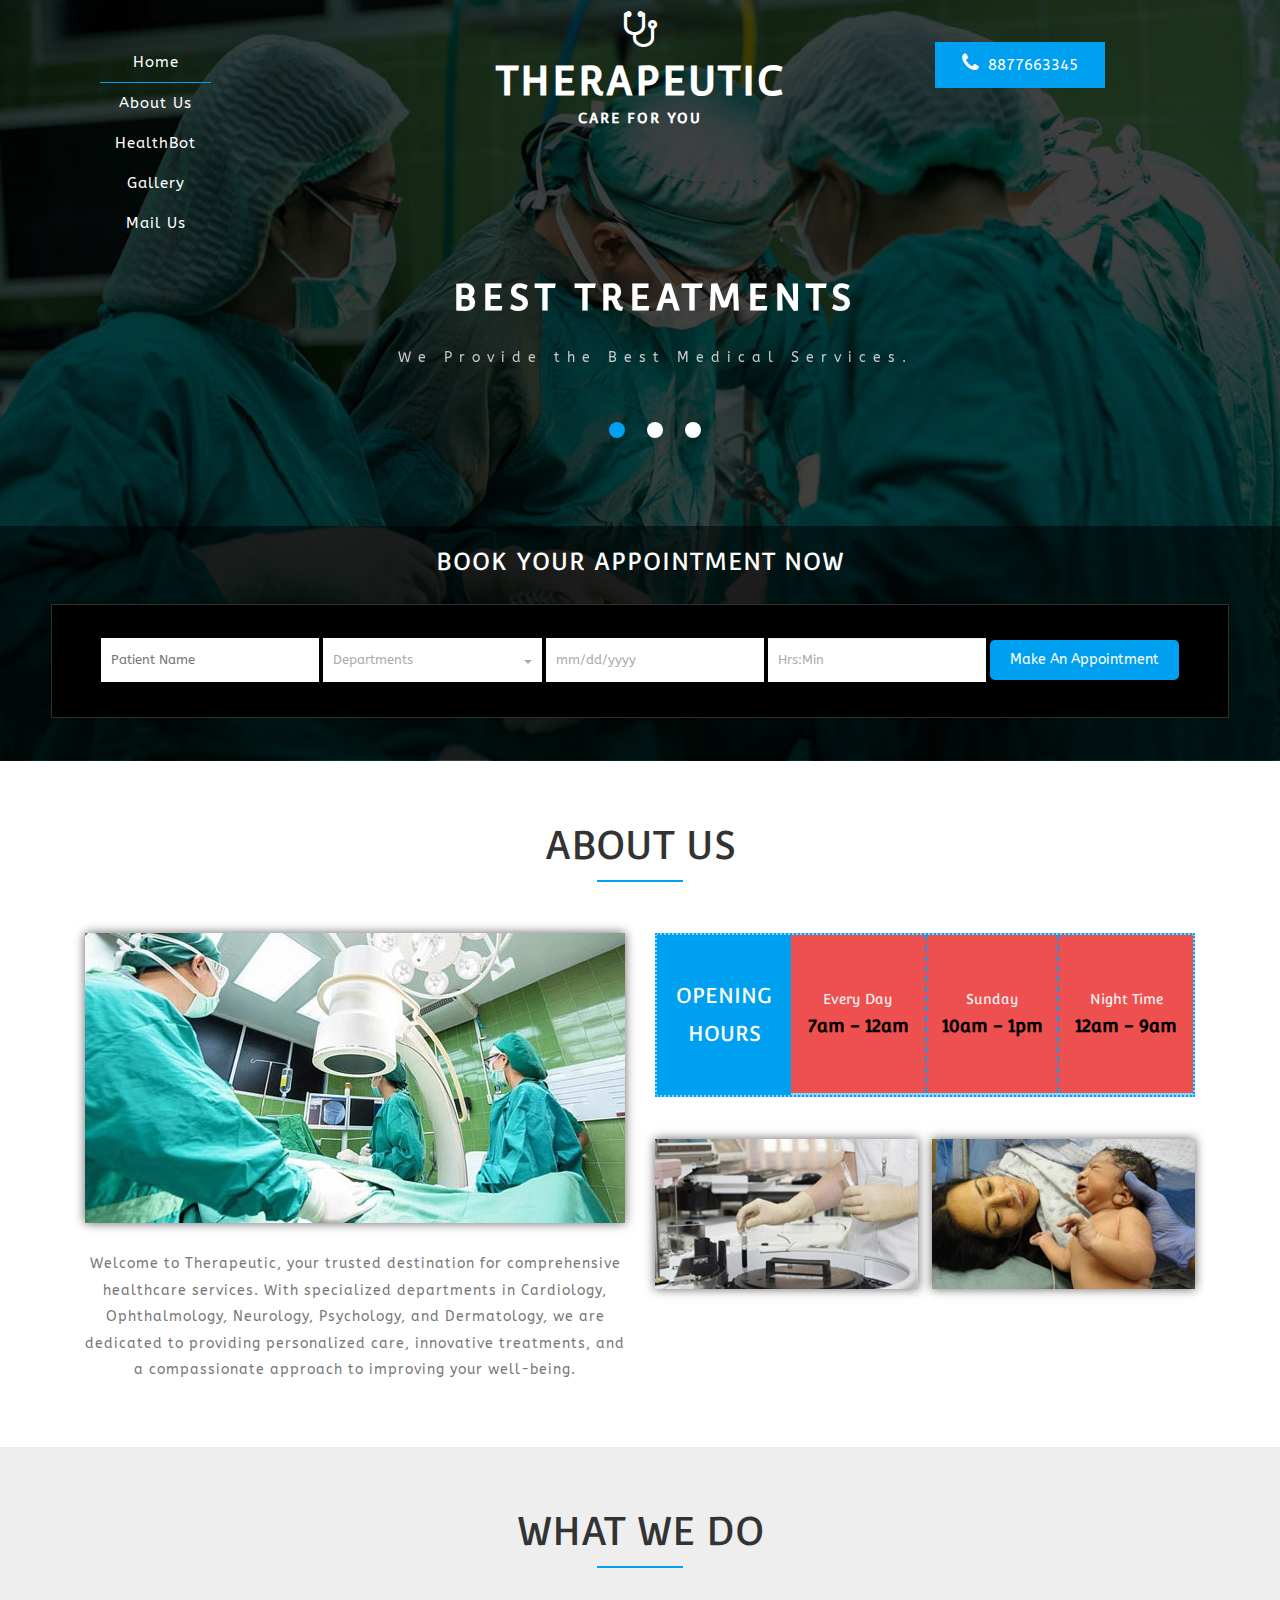
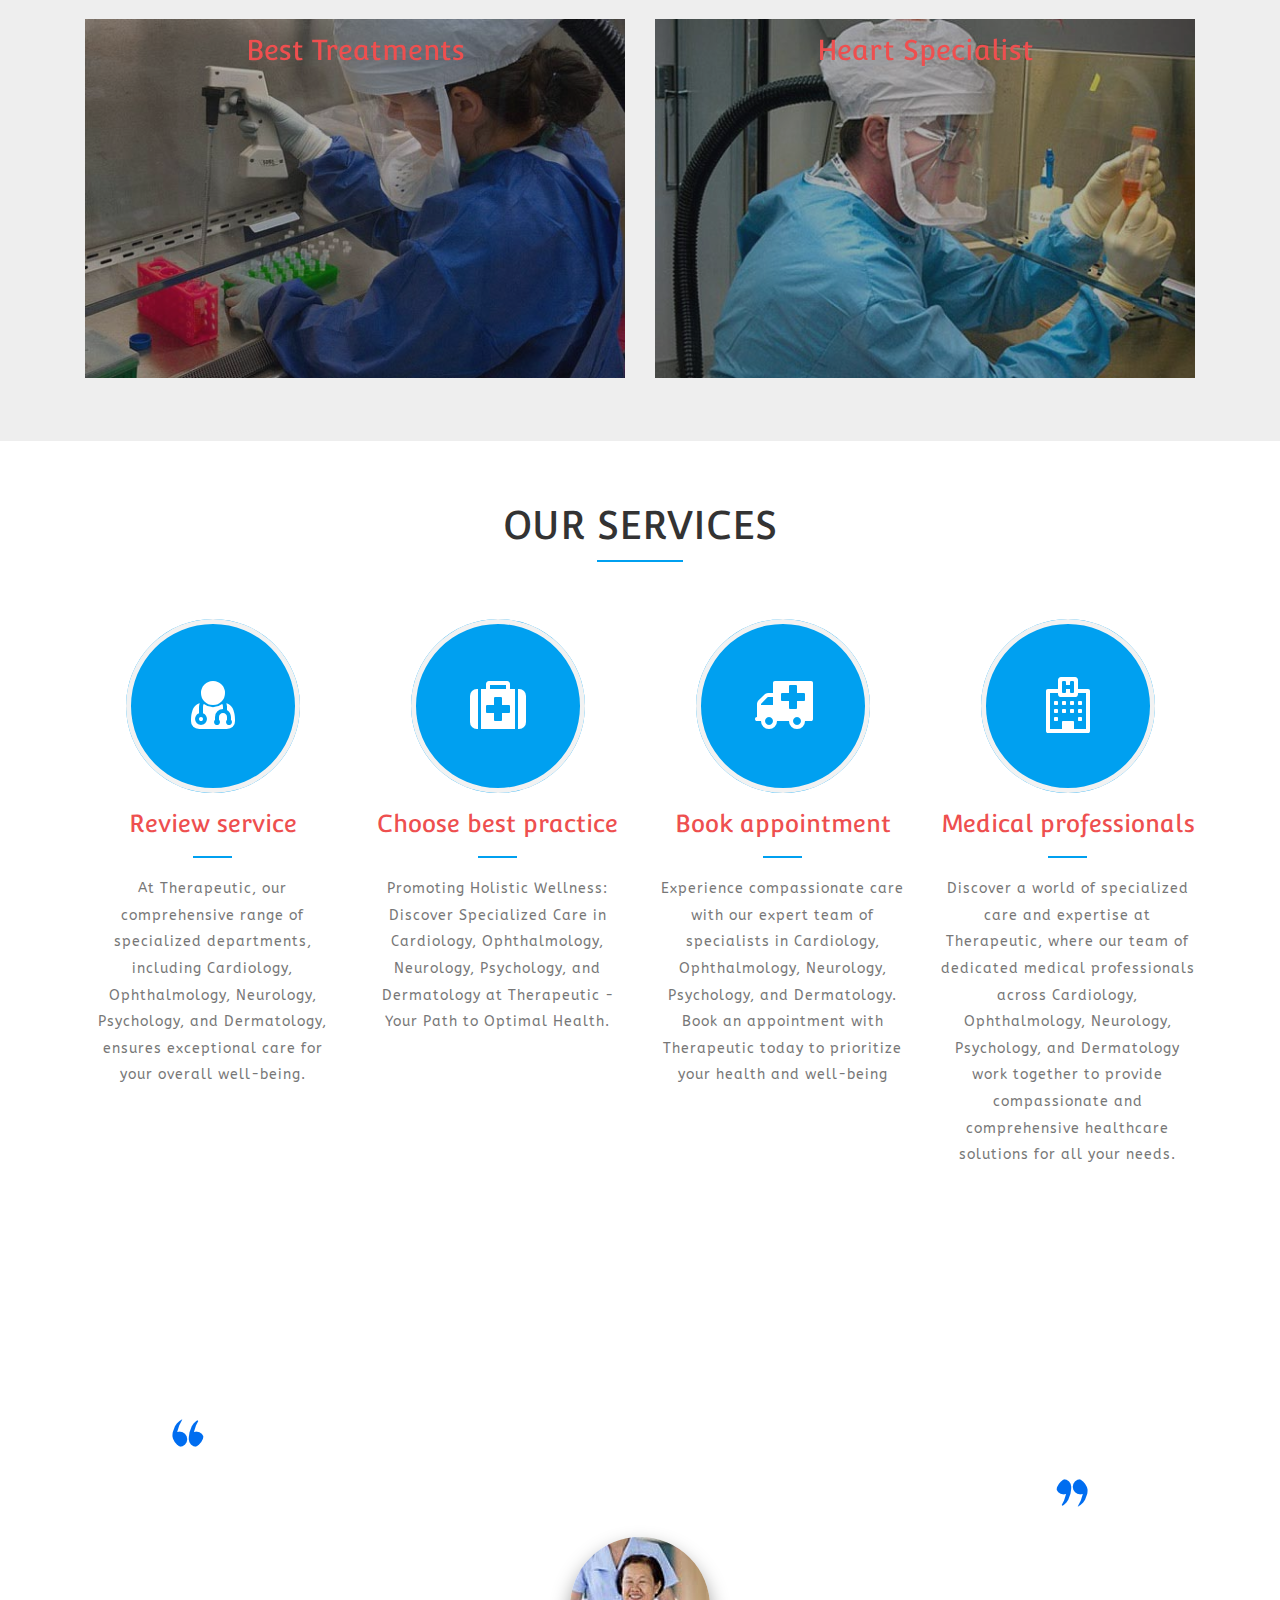
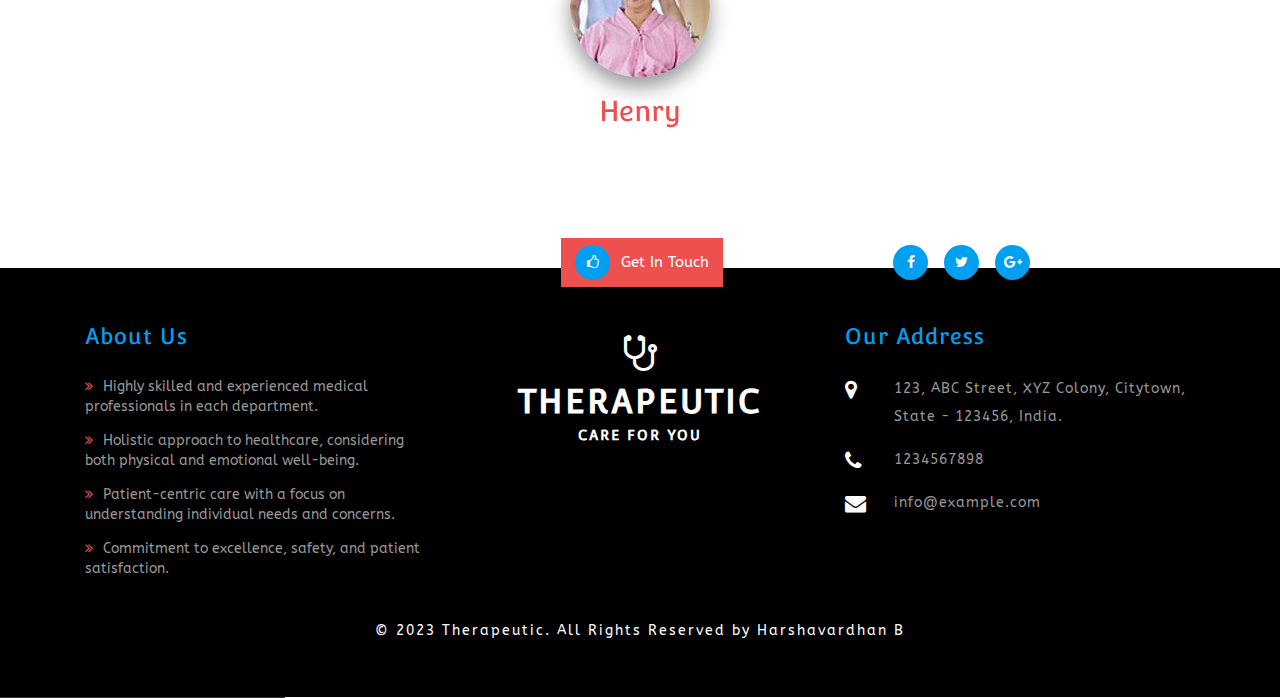
<file: index.html>
<!DOCTYPE html>
<html lang="en">
<head>
<title>Therapeutic </title>

<!-- Meta tag Keywords -->
<meta name="viewport" content="width=device-width, initial-scale=1">
<meta http-equiv="Content-Type" content="text/html; charset=utf-8" />
<meta name="keywords" content="Therapeutic web template, Bootstrap Web Templates, Flat Web Templates, Android Compatible web template, Smartphone Compatible web template, free webdesigns for Nokia, Samsung, LG, SonyEricsson, Motorola web design" />
<script type="application/x-javascript"> addEventListener("load", function() { setTimeout(hideURLbar, 0); }, false);
function hideURLbar(){ window.scrollTo(0,1); } </script>
<!--// Meta tag Keywords -->

<!-- css files -->
<link rel="stylesheet" href="css/bootstrap.css"> <!-- Bootstrap-Core-CSS -->
<link rel="stylesheet" href="css/style.css" type="text/css" media="all" /> <!-- Style-CSS --> 
<link rel="stylesheet" href="css/font-awesome.css"> <!-- Font-Awesome-Icons-CSS -->
<link rel="stylesheet" href="css/jquery-ui.css" /> <!-- Date-script-CSS -->
<link href="css/wickedpicker.css" rel="stylesheet" type='text/css' media="all" /> <!-- Time-script-CSS -->
<!-- //css files -->

<!-- online-fonts -->
<link href="//fonts.googleapis.com/css?family=Convergence" rel="stylesheet">
<link href="//fonts.googleapis.com/css?family=ABeeZee:400,400i" rel="stylesheet">
<!-- //online-fonts -->
</head>
<body> 
<div class="Main-agile">
<!-- banner -->
	<div class="banner">
		<div class="container">
			<div class="col-md-4 agile1">
				<nav class="navbar navbar-default">
					<!-- Brand and toggle get grouped for better mobile display -->
					<div class="navbar-header">
					  <button type="button" class="navbar-toggle collapsed" data-toggle="collapse" data-target="#bs-example-navbar-collapse-1">
						<span class="sr-only">Toggle navigation</span>
						<span class="icon-bar"></span>
						<span class="icon-bar"></span>
						<span class="icon-bar"></span>
					  </button>
					</div>

					<!-- Collect the nav links, forms, and other content for toggling -->
					<div class="collapse navbar-collapse nav-wil" id="bs-example-navbar-collapse-1">
						<nav class="stroke">
							<ul class="nav navbar-nav">
								<li class="active"><a href="index.html">Home</a></li>
								<li><a href="about.html">About Us</a></li>
								<li><a href="HealthBot.html">HealthBot</a></li>
								<li><a href="gallery.html">Gallery</a></li>
								<li><a href="mail.html">Mail Us</a></li>
							</ul>
						</nav>
					</div>
					<!-- /.navbar-collapse -->
				</nav>
			</div>
			<div class="col-md-4 logo">
				<div class="logo-p1l">
					<i class="fa fa-stethoscope" aria-hidden="true"></i>
				</div>
				<h1><a href="index.html">Therapeutic<span>Care For you</span></a></h1>
			</div>
			<div class="col-md-4 ph-agile">
				<p><i class="fa fa-phone" aria-hidden="true"></i><span>8877663345</span></p>
			</div>
			<div class="clearfix"> </div>
			<!-- banner-text -->
			<div class="slider">
				<div class="callbacks_container">
					<ul class="rslides callbacks callbacks1" id="slider4">
						<li>
							<div class="layouts-banner-top">
								<div class="container">
									<div class="agileits-banner-info">
										<h3>Best Treatments</h3>
										<p>We Provide the Best Medical Services.</p>
									</div>	
								</div>
							</div>
						</li>
						<li>
							<div class="layouts-banner-top">
								<div class="container">
									<div class="agileits-banner-info">
										<h3>We Provide</h3>
										<p>Medical Services that you can Trust.</p>
									</div>	
								</div>
							</div>
						</li>
						<li>
							<div class="layouts-banner-top">
								<div class="container">
									<div class="agileits-banner-info">
										<h3>Better Technology</h3>
										<p>We Care About Your Health.</p>
									</div>	
								</div>
							</div>
						</li>
					</ul>
				</div>
				<div class="clearfix"> </div>
				
				<!-- //banner-text -->
			</div>
		</div>
<div class="app-p1">
<h4>Book Your Appointment Now</h4>
<div class="app-sub-p1">
	<form action="#" method="post" id="appointmentForm">
        	<input type="text" name="Patient Name" placeholder="Patient Name" required=""/>
            	<div class="ag-p1">
                	<li class="dropdown menu__item">
                   	 	<a href="#" class="dropdown-toggle menu__link" data-toggle="dropdown" role="button" aria-haspopup="true" aria-expanded="false">Departments<span class="caret"></span></a>
                    		<ul class="dropdown-menu">
                        		<li><a href="#" data-department="Cardiology">Cardiology</a></li>
                        		<li><a href="#" data-department="Ophthalmology">Ophthalmology</a></li>
                        		<li><a href="#" data-department="Neurology">Neurology</a></li>
                        		<li><a href="#" data-department="Psychology">Psychology</a></li>
                        		<li><a href="#" data-department="Dermatology">Dermatology</a></li>
                    		</ul>
                    		<input type="hidden" name="Department" id="selectedDepartment" required=""/>
                	</li>
            	</div>



            	<input  id="datepicker" name="date" type="text" value="mm/dd/yyyy" onfocus="this.value = '';" onblur="if (this.value == '') {this.value = 'mm/dd/yyyy';}" required="">
		<input type="text" id="timepicker" name="Time" class="timepicker form-control hasWickedpicker" value="Hrs:Min" onkeypress="return false;">	
            	<button type="submit" id="bookAppointmentBtn">Make An Appointment</button>
        </form>
        <div id="confirmation" style="display: none;">
          
            <div class="green-box">
                <div class="circle">
                    <span>&#10004;</span>
                </div>
                <p>Your Appointment has been confirmed!</p>
                <p>Appointment Number: <span id="bookingNumber"></span></p>
            </div>
        </div>
    </div>
</div>
<script>
    document.addEventListener("DOMContentLoaded", function () {
    // Department selection
    const departmentLinks = document.querySelectorAll(".dropdown-menu a[data-department]");
    const selectedDepartmentInput = document.getElementById("selectedDepartment");

    departmentLinks.forEach((link) => {
        link.addEventListener("click", function (e) {
            e.preventDefault();
            const selectedDepartment = this.getAttribute("data-department");
            selectedDepartmentInput.value = selectedDepartment;
            document.querySelector(".dropdown-toggle.menu__link").textContent = "Department: " + selectedDepartment;
        });
    });

    // Form submission and confirmation
    const appointmentForm = document.getElementById("appointmentForm");
    const bookAppointmentBtn = document.getElementById("bookAppointmentBtn");
    const confirmationDiv = document.getElementById("confirmation");
    const bookingNumberSpan = document.getElementById("bookingNumber");
    const formHeader = document.querySelector(".app-p1 h4");

    appointmentForm.addEventListener("submit", function (e) {
        e.preventDefault();
        // Simulate a booking process here, generate a booking number
        const bookingNumber = Math.floor(Math.random() * 1000000);
        bookingNumberSpan.textContent = bookingNumber;

        // Update the heading text and hide the form
        formHeader.textContent = "Appointment Confirmation";
        appointmentForm.style.display = "none";
        confirmationDiv.style.display = "block";
    });
});

</script>
		

	</div>
</div>
<!-- //banner -->

<!-- main -->
<!-- About --> 
	<div id="about" class="welcome"> 
		<div class="container">
			<div class="agile-title">
				<h3> About Us <span></span></h3> 
			</div>
			<div class="p1ls-row">
				<div class="col-md-6 welcome-left">
					<div class="welcome-img">
						<img src="images/img1.jpg" class="img-responsive zoom-img" alt=""/>
					</div>
					<p>Welcome to Therapeutic, your trusted destination for comprehensive healthcare services. With specialized departments in Cardiology, Ophthalmology, Neurology, Psychology, and Dermatology, we are dedicated to providing personalized care, innovative treatments, and a compassionate approach to improving your well-being.</p>
					
				</div>
				<div class="col-md-6 welcome-right"> 
					<div class="open-hours-row">
						<div class="col-md-3 open-hours-left">
							<h4>OPENING HOURS </h4>
						</div>
						<div class="col-md-3 open-hours-left">
							<h6>Every Day</h6>
							<h5>7am - 12am</h5> 
						</div>
						<div class="col-md-3 open-hours-left">
							<h6>Sunday</h6>
							<h5>10am - 1pm</h5> 
						</div>
						<div class="col-md-3 open-hours-left">
							<h6>Night Time</h6>
							<h5>12am - 9am</h5> 
						</div>
						<div class="clearfix"> </div>
					</div>
					<div class="col-md-6 welcome-left-grids">
						<div class="welcome-img">
							<img src="images/img2.jpg" class="img-responsive zoom-img" alt=""/>
						</div>
					</div>
					<div class="col-md-6 welcome-left-grids">
						<div class="welcome-img">
							<img src="images/img3.jpg" class="img-responsive zoom-img" alt=""/>
						</div>
					</div>
					<div class="clearfix"> </div>
				</div>
				<div class="clearfix"> </div>
			</div> 
		</div>
	</div>
<!-- //About --> 
		
<!-- what-we-do -->
	<div class="tips p1agile">
		<div class="container">
			<h3 class="tittle-one">What We Do <span></span></h3>
			<div class="tip-grids">
				<div class="col-md-6 tip-grid">
					<figure class="effect-julia">
						<img src="images/w1.jpg" alt="">
							<figcaption>
								<h4>Best Treatments</h4>
									<p>We Provide the Best Medical Services.</p>
									<p>Medical Services that you can Trust.</p>
									<p>We Care About Your Health.</p>
							</figcaption>			
					</figure>
				</div>
				<div class="col-md-6 tip-grid">
					<figure class="effect-julia">
						<img src="images/w2.jpg" alt="">
							<figcaption>
								<h4>Heart Specialist</h4>
									<p>We Provide the Best Medical Services.</p>
									<p>Medical Services that you can Trust.</p>
									<p>We Care About Your Health.</p>
							</figcaption>			
					</figure>
				</div>
				<div class="clearfix"></div>
			</div>
		</div>
</div>
<!-- //what-we-do -->

<!-- Services -->
			<div class="feature-p1l">
				<div class="container">
					<h3 class="tittle">Our services <span></span></h3>
					<div class="feature-grids">
						<div class="col-md-3 feature-grid">
							<div class="icons-p1">
								<i class="fa fa-user-md" aria-hidden="true"></i>
							</div>
								<h4>Review service</h4>
								<span></span>
								<p>At Therapeutic, our comprehensive range of specialized departments, including Cardiology, Ophthalmology, Neurology, Psychology, and Dermatology, ensures exceptional care for your overall well-being.</p>
						</div>
						<div class="col-md-3 feature-grid">
							<div class="icons-p1">
								<i class="fa fa-medkit" aria-hidden="true"></i>
							</div>
								<h4>Choose best practice</h4>
								<span></span>
								<p>Promoting Holistic Wellness: Discover Specialized Care in Cardiology, Ophthalmology, Neurology, Psychology, and Dermatology at Therapeutic - Your Path to Optimal Health.</p>
						</div>
						<div class="col-md-3 feature-grid">
							<div class="icons-p1">
								<i class="fa fa-ambulance" aria-hidden="true"></i>
							</div>
								<h4>Book appointment</h4>
								<span></span>
								<p>Experience compassionate care with our expert team of specialists in Cardiology, Ophthalmology, Neurology, Psychology, and Dermatology. Book an appointment with Therapeutic today to prioritize your health and well-being</p>
						</div>
						<div class="col-md-3 feature-grid">
							<div class="icons-p1">
								<i class="fa fa-hospital-o" aria-hidden="true"></i>
							</div>
								<h4>Medical professionals</h4>
								<span></span>
								<p>Discover a world of specialized care and expertise at Therapeutic, where our team of dedicated medical professionals across Cardiology, Ophthalmology, Neurology, Psychology, and Dermatology work together to provide compassionate and comprehensive healthcare solutions for all your needs.</p>
						</div>
						<div class="clearfix"></div>
					</div>
				</div>
			</div>
<!-- //Services -->

<!-- Testimonials -->
	<div id="review" class="jarallax reviews agile-1">
				<div class="test-monials" id="testimonials">
					<h3 class="tittle-two">Our Patients Says <span></span></h3>
						<div class="sreen-gallery-cursual">
						       <div id="owl-demo" class="owl-carousel">
					                 <div class="item-owl">
					                		<div class="test-review wow fadeInUp animated animated" data-wow-delay=".5s" style="visibility: visible; animation-delay: 0.5s; animation-name: fadeInUp;">
											   <p><img src="images/left-quotes.png" alt="">I recently underwent treatment at Therapeutic, and I am delighted with the level of care and attention I received throughout my stay. The medical staff, from Cardiology , were highly skilled and showed genuine concern for my well-being. Their dedication and support made a significant difference in my recovery journey, and I am grateful for the outstanding healthcare services provided by Therapeutic.<img src="images/right-quotes.png" alt=""></p>
						                	  <img src="images/tt2.jpg" class="img-responsive" alt=""/>
											  <h5>Henry</h5>
					                	    </div>
					                </div>
					                 <div class="item-owl">
					                	<div class="test-review wow fadeInUp animated animated" data-wow-delay=".5s" style="visibility: visible; animation-delay: 0.5s; animation-name: fadeInUp;">
										 <p> <img src="images/left-quotes.png" alt="">I can't thank Therapeutic enough for the excellent treatment I received during my recent visit. The professionalism and expertise of the medical team, especially in the Dermatology department, exceeded my expectations. They made me feel comfortable and confident in every step of my treatment process. I highly recommend Therapeutic to anyone seeking top-notch healthcare services with a compassionate touch.<img src="images/right-quotes.png" alt=""></p>
						                	<img src="images/tt1.jpg" class="img-responsive" alt=""/>
											 <h5>Smith</h5>
					                	</div>
					                </div>
					                 <div class="item-owl">
					                	<div class="test-review wow fadeInUp animated animated" data-wow-delay=".5s" style="visibility: visible; animation-delay: 0.5s; animation-name: fadeInUp;">
										     <p><img src="images/left-quotes.png" alt=""> My experience at Therapeutic was nothing short of exceptional. From the moment I walked in, I was greeted with warmth and kindness by the staff. The Ophthalmology department provided me with a thorough examination, and the doctors took the time to answer all my questions and concerns. The level of care and attention I received throughout my treatment was remarkable, and I am grateful to have chosen Therapeutic for my healthcare needs. <img src="images/right-quotes.png" alt=""></p>
						                	<img src="images/tt3.jpg" class="img-responsive" alt=""/>
											 <h5>Steave</h5>
					                	</div>
					                </div>
				              </div>
						<!--//screen-gallery-->
					</div>
				</div>
				<div class="clearfix"> </div>
		</div>
<!-- //Testimonials -->
<!-- //main -->

<!-- Footer -->
<div class="footer p1ls">
	<div class="container">
		<div class="footer-main">
			<div class="footer-top">
				<div class="col-md-4 services-grids">
					<h3>About Us</h3>
					<ul>
						<li><i class="fa fa-angle-double-right" aria-hidden="true"></i><a href="single.html">Highly skilled and experienced medical professionals in each department.</a></li>
						<li><i class="fa fa-angle-double-right" aria-hidden="true"></i><a href="single.html">Holistic approach to healthcare, considering both physical and emotional well-being.</a></li>
						<li><i class="fa fa-angle-double-right" aria-hidden="true"></i><a href="single.html">Patient-centric care with a focus on understanding individual needs and concerns.</a></li>
						<li><i class="fa fa-angle-double-right" aria-hidden="true"></i><a href="single.html">Commitment to excellence, safety, and patient satisfaction.</a></li>
					</ul>
				</div>
				<div class="col-md-4 ftr-grid">
					<div class="logo-fo">
						<div class="logo-p1l">
							<i class="fa fa-stethoscope" aria-hidden="true"></i>
						</div>
						<h2><a href="index.html">Therapeutic<span>Care For you</span></a></h2>
					</div>
				</div>
				<div class="col-md-4 ftr-grid fg2">
					<h3>Our Address</h3>
					<div class="ftr-address">
						<div class="local">
							<i class="fa fa-map-marker" aria-hidden="true"></i>
						</div>
						<div class="ftr-text">
							<p>123, ABC Street,
								XYZ Colony,
								Citytown, State - 123456,
								India.</p>
						</div>
						<div class="clearfix"> </div>
					</div>
					<div class="ftr-address">
						<div class="local">
							<i class="fa fa-phone" aria-hidden="true"></i>
						</div>
						<div class="ftr-text">
							<p>1234567898</p>
						</div>
						<div class="clearfix"> </div>
					</div>
					<div class="ftr-address">
						<div class="local">
							<i class="fa fa-envelope" aria-hidden="true"></i>
						</div>
						<div class="ftr-text">
							<p><a href="mailto:info@example.com">info@example.com</a></p>
						</div>
						<div class="clearfix"> </div>
					</div>
				</div>
				<div class="clearfix"> </div>
			</div>
				<div class="right-p1l">
					<ul class="top-links">
						<li class="get-p1"><a href="mail.html"><i class="fa fa-thumbs-o-up" aria-hidden="true"></i>Get In Touch</a></li>
						<li><a href="#"><i class="fa fa-facebook"></i></a></li>
						<li><a href="#"><i class="fa fa-twitter"></i></a></li>
						<li><a href="#"><i class="fa fa-google-plus"></i></a></li>
					</ul>
				</div>
			<div class="copyrights">
				<p>&copy; 2023 Therapeutic. All Rights Reserved by Harshavardhan B </a></p>
			</div>
		</div>
	</div>
</div>
<!-- //Footer -->

<!-- js-scripts -->			
	
		<!-- js -->
			<script type="text/javascript" src="js/jquery-2.1.4.min.js"></script>
			<script type="text/javascript" src="js/bootstrap.js"></script> <!-- Necessary-JavaScript-File-For-Bootstrap --> 
		<!-- //js -->
	
		<!-- Baneer-js -->
		
			<script src="js/responsiveslides.min.js"></script>
			<script>
						// You can also use "$(window).load(function() {"
						$(function () {
						  // Slideshow 4
						  $("#slider4").responsiveSlides({
							auto: true,
							pager:true,
							nav:false,
							speed: 500,
							namespace: "callbacks",
							before: function () {
							  $('.events').append("<li>before event fired.</li>");
							},
							after: function () {
							  $('.events').append("<li>after event fired.</li>");
							}
						  });
					
						});
			</script>
			<script>
								// You can also use "$(window).load(function() {"
								$(function () {
								  // Slideshow 4
								  $("#slider3").responsiveSlides({
									auto: true,
									pager:false,
									nav:true,
									speed: 500,
									namespace: "callbacks",
									before: function () {
									  $('.events').append("<li>before event fired.</li>");
									},
									after: function () {
									  $('.events').append("<li>after event fired.</li>");
									}
								  });
							
								});
							 </script>


		<!-- //Baneer-js -->
		
			<!-- Calendar -->
				<script src="js/jquery-ui.js"></script>
				  <script>
						  $(function() {
							$( "#datepicker,#datepicker1,#datepicker2,#datepicker3" ).datepicker();
						  });
				  </script>
			<!-- //Calendar -->
			
		<!-- Time -->
		<script type="text/javascript" src="js/wickedpicker.js"></script>
			<script type="text/javascript">
				$('.timepicker').wickedpicker({twentyFour: false});
			</script>
		<!-- //Time -->
		
		<!-- jarallax-js -->
			<script src="js/jarallax.js"></script>
			<script src="js/SmoothScroll.min.js"></script>
			<script type="text/javascript">
				/* init Jarallax */
				$('.jarallax').jarallax({
					speed: 0.5,
					imgWidth: 1366,
					imgHeight: 768
				})
			</script>
		<!-- //jarallax-js -->
		
		<!-- for-Testimonials -->
			<!-- required-js-files-->
							<link href="css/owl.carousel.css" rel="stylesheet">
							    <script src="js/owl.carousel.js"></script>
							        <script>
							    $(document).ready(function() {
							      $("#owl-demo").owlCarousel({
							        items : 1,
							        lazyLoad : true,
							        autoPlay : true,
							        navigation : false,
							        navigationText :  false,
							        pagination : true,
							      });
							    });
							    </script>
			<!--//required-js-files-->
		<!-- //for-Testimonials -->

<!-- //js-scripts -->
</body>
</html>
</file>
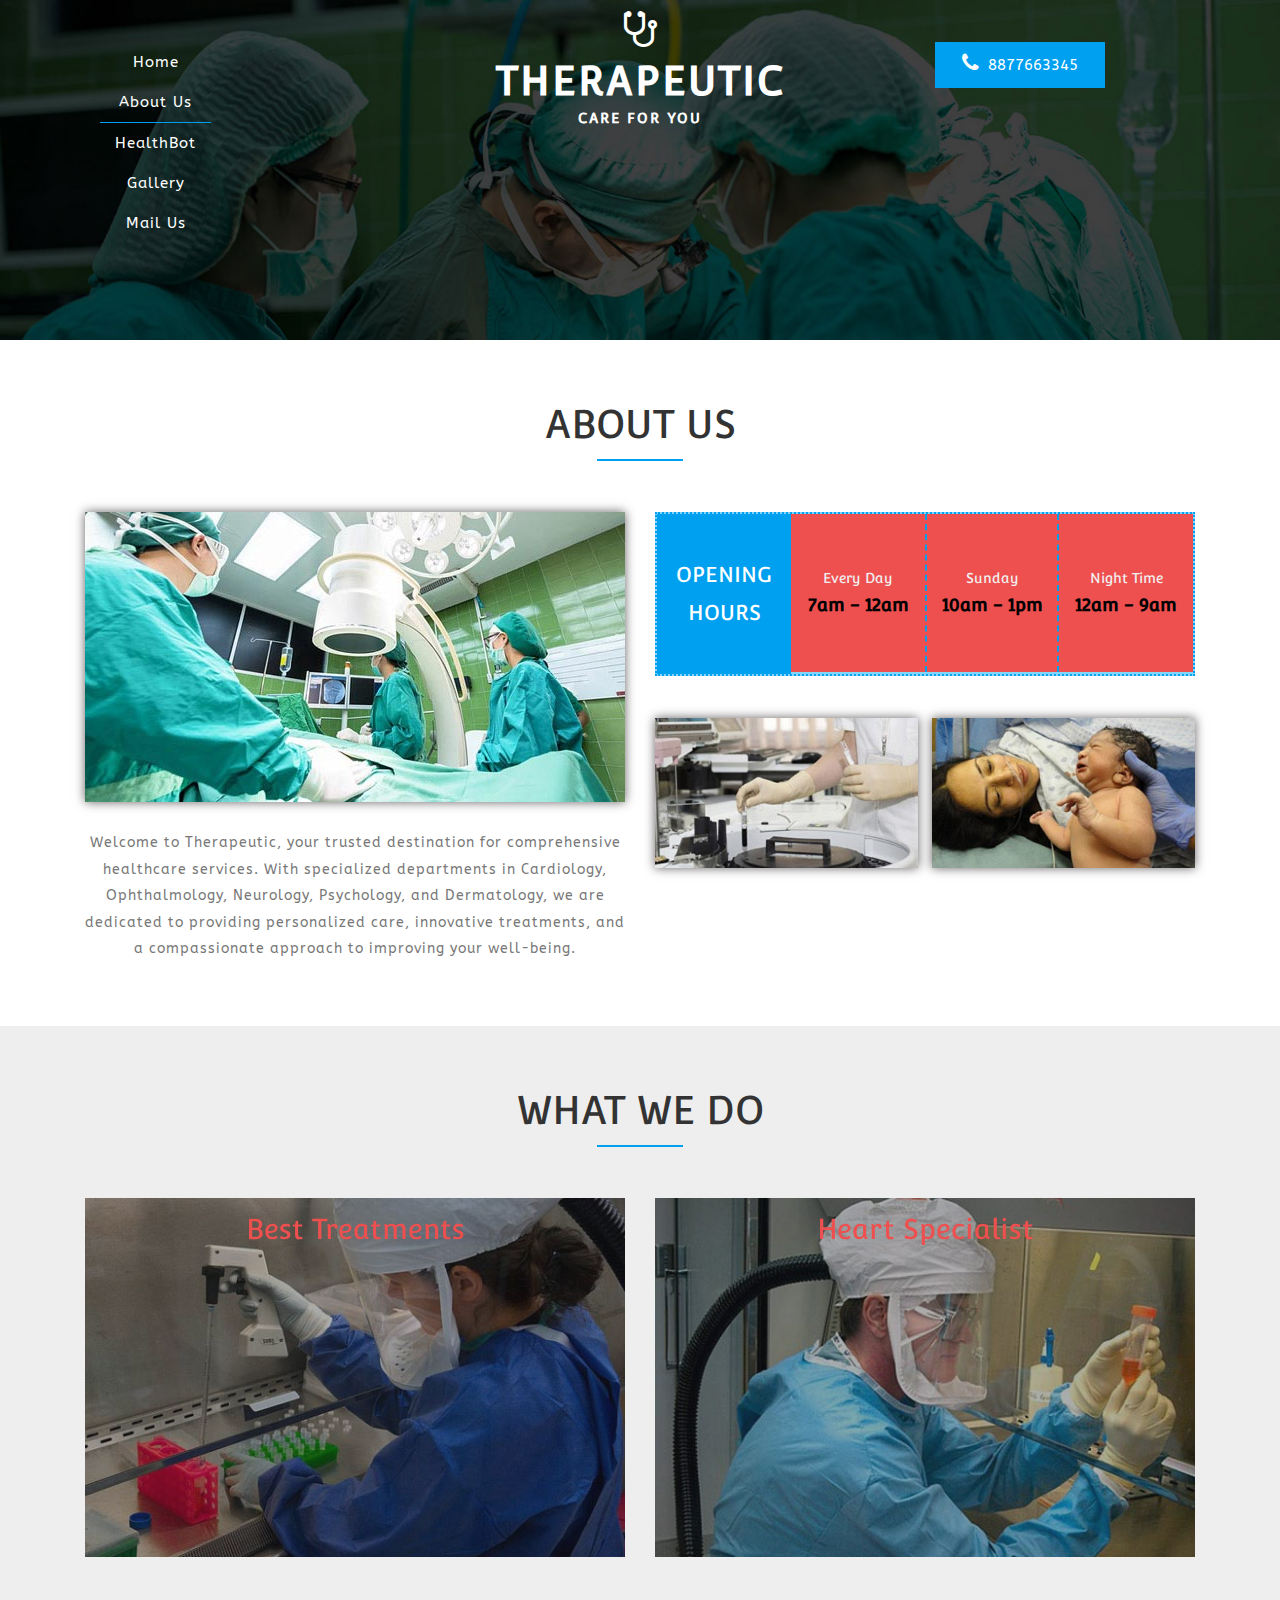
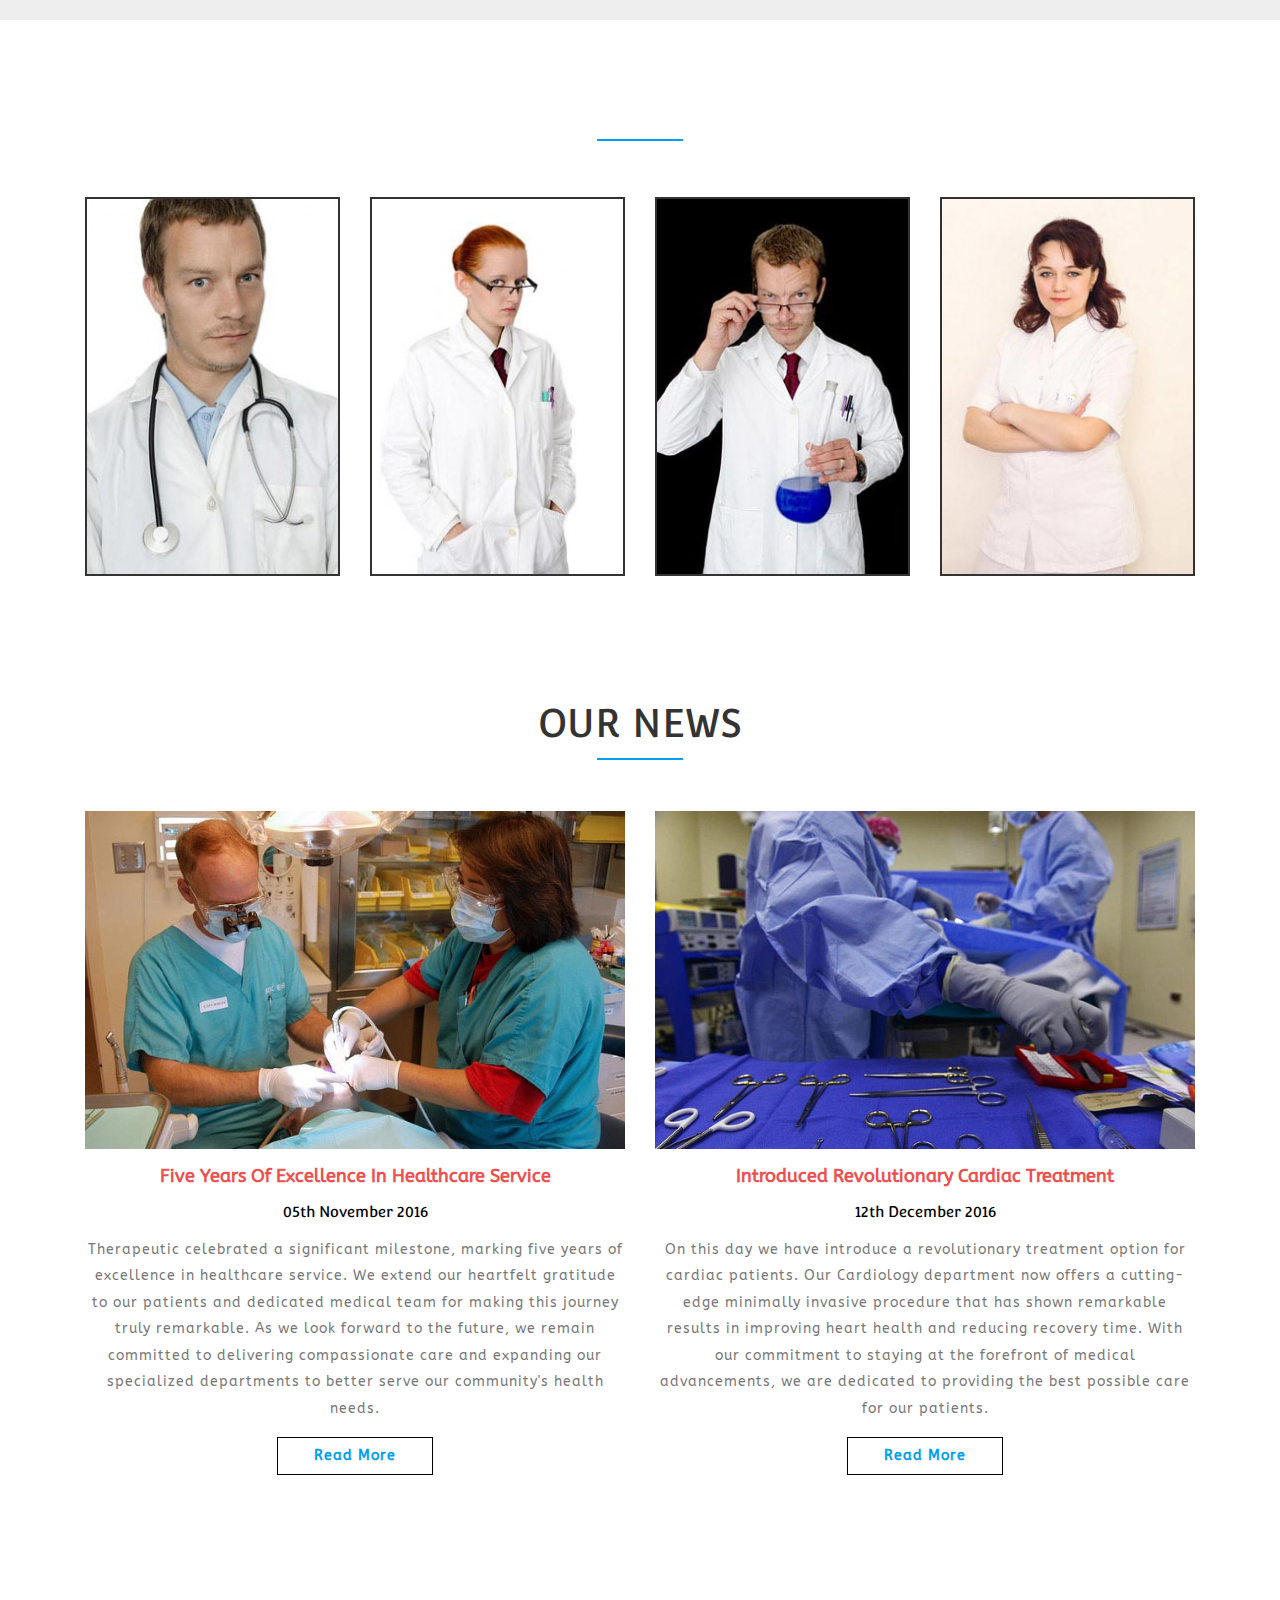
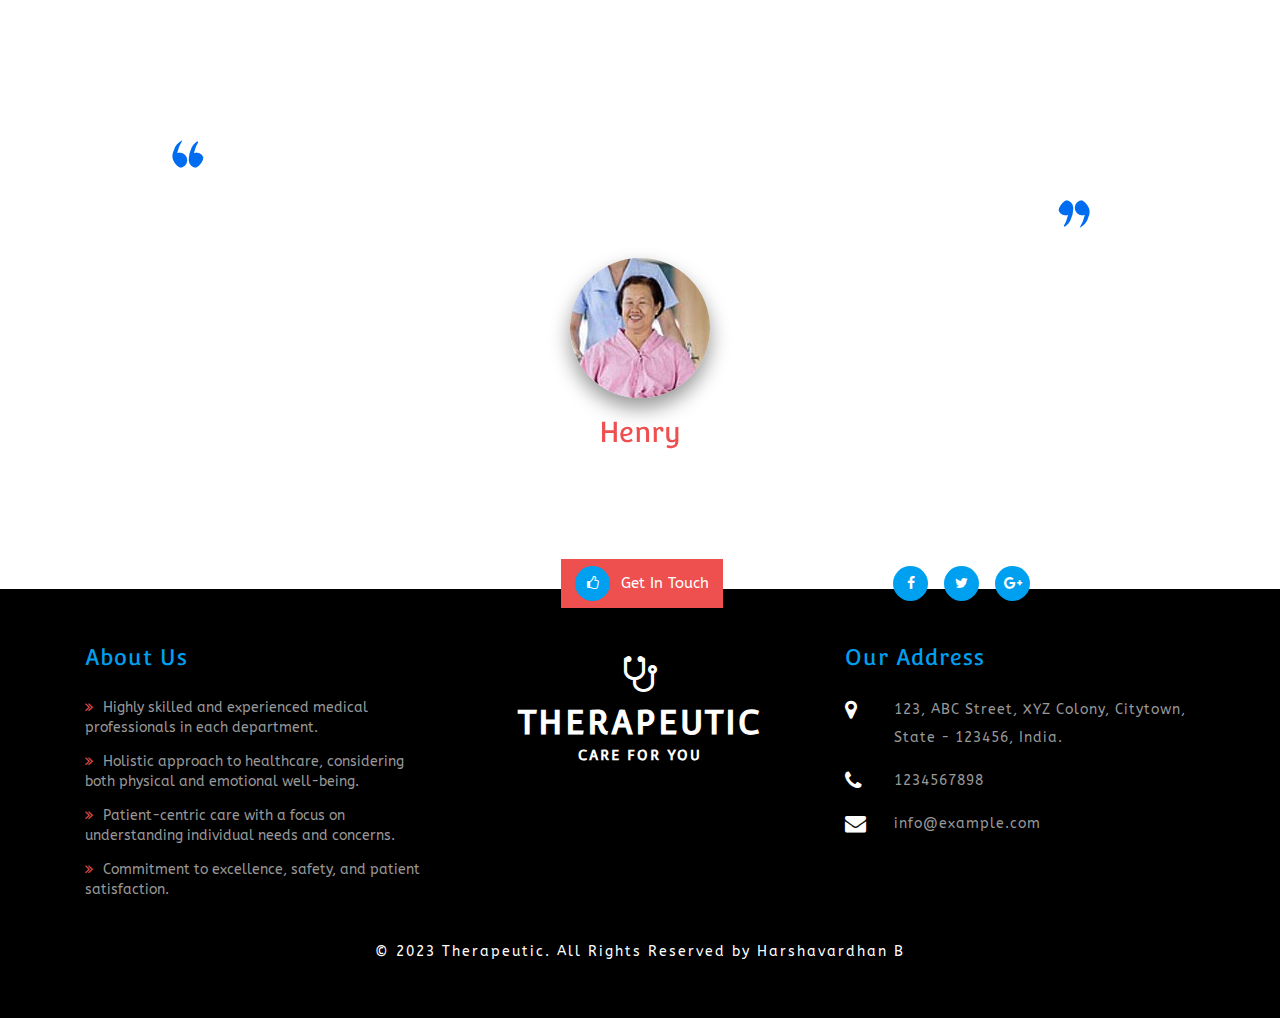
<file: about.html>
<!DOCTYPE html>
<html lang="en">
<head>
<title>Therapeutic </title>

<!-- Meta tag Keywords -->
<meta name="viewport" content="width=device-width, initial-scale=1">
<meta http-equiv="Content-Type" content="text/html; charset=utf-8" />
<meta name="keywords" content="Therapeutic web template, Bootstrap Web Templates, Flat Web Templates, Android Compatible web template, Smartphone Compatible web template, free webdesigns for Nokia, Samsung, LG, SonyEricsson, Motorola web design" />
<script type="application/x-javascript"> addEventListener("load", function() { setTimeout(hideURLbar, 0); }, false);
function hideURLbar(){ window.scrollTo(0,1); } </script>
<!--// Meta tag Keywords -->

<!-- css files -->
<link rel="stylesheet" href="css/bootstrap.css"> <!-- Bootstrap-Core-CSS -->
<link rel="stylesheet" href="css/style.css" type="text/css" media="all" /> <!-- Style-CSS --> 
<link rel="stylesheet" href="css/font-awesome.css"> <!-- Font-Awesome-Icons-CSS -->
<!-- //css files -->

<!-- online-fonts -->
<link href="//fonts.googleapis.com/css?family=Convergence" rel="stylesheet">
<link href="//fonts.googleapis.com/css?family=ABeeZee:400,400i" rel="stylesheet">
<!-- //online-fonts -->
</head>
<body> 
<div class="Main-agile">
<!-- banner -->
	<div class="banner-2">
		<div class="container">
			<div class="col-md-4 agile1">
				<nav class="navbar navbar-default">
					<!-- Brand and toggle get grouped for better mobile display -->
					<div class="navbar-header">
					  <button type="button" class="navbar-toggle collapsed" data-toggle="collapse" data-target="#bs-example-navbar-collapse-1">
						<span class="sr-only">Toggle navigation</span>
						<span class="icon-bar"></span>
						<span class="icon-bar"></span>
						<span class="icon-bar"></span>
					  </button>
					</div>

					<!-- Collect the nav links, forms, and other content for toggling -->
					<div class="collapse navbar-collapse nav-wil" id="bs-example-navbar-collapse-1">
						<nav class="stroke">
							<ul class="nav navbar-nav">
								<li><a href="index.html">Home</a></li>
								<li class="active"><a href="about.html">About Us</a></li>
								<li><a href="HealthBot.html">HealthBot</a></li>
								<li><a href="gallery.html">Gallery</a></li>
								<li><a href="mail.html">Mail Us</a></li>
							</ul>
						</nav>
					</div>
					<!-- /.navbar-collapse -->
				</nav>
			</div>
			<div class="col-md-4 logo">
				<div class="logo-p1l">
					<i class="fa fa-stethoscope" aria-hidden="true"></i>
				</div>
				<h1><a href="index.html">Therapeutic<span>Care For you</span></a></h1>
			</div>
			<div class="col-md-4 ph-agile">
				<p><i class="fa fa-phone" aria-hidden="true"></i><span>8877663345</span></p>
			</div>
			<div class="clearfix"> </div>
		</div>
	</div>			
</div>
<!-- //banner -->

<!-- main -->
<!-- About --> 
	<div id="about" class="welcome"> 
		<div class="container">
			<div class="agile-title">
				<h3> About Us <span></span></h3> 
			</div>
			<div class="p1ls-row">
				<div class="col-md-6 welcome-left">
					<div class="welcome-img">
						<img src="images/img1.jpg" class="img-responsive zoom-img" alt=""/>
					</div>
					<p>Welcome to Therapeutic, your trusted destination for comprehensive healthcare services. With specialized departments in Cardiology, Ophthalmology, Neurology, Psychology, and Dermatology, we are dedicated to providing personalized care, innovative treatments, and a compassionate approach to improving your well-being.</p>
					
				</div>
				<div class="col-md-6 welcome-right"> 
					<div class="open-hours-row">
						<div class="col-md-3 open-hours-left">
							<h4>OPENING HOURS </h4>
						</div>
						<div class="col-md-3 open-hours-left">
							<h6>Every Day</h6>
							<h5>7am - 12am</h5> 
						</div>
						<div class="col-md-3 open-hours-left">
							<h6>Sunday</h6>
							<h5>10am - 1pm</h5> 
						</div>
						<div class="col-md-3 open-hours-left">
							<h6>Night Time</h6>
							<h5>12am - 9am</h5> 
						</div>
						<div class="clearfix"> </div>
					</div>
					<div class="col-md-6 welcome-left-grids">
						<div class="welcome-img">
							<img src="images/img2.jpg" class="img-responsive zoom-img" alt=""/>
						</div>
					</div>
					<div class="col-md-6 welcome-left-grids">
						<div class="welcome-img">
							<img src="images/img3.jpg" class="img-responsive zoom-img" alt=""/>
						</div>
					</div>
					<div class="clearfix"> </div>
				</div>
				<div class="clearfix"> </div>
			</div> 
		</div>
	</div>
<!-- //About --> 
		
<!-- what-we-do -->
	<div class="tips p1agile">
		<div class="container">
			<h3 class="tittle-one">What We Do <span></span></h3>
			<div class="tip-grids">
				<div class="col-md-6 tip-grid">
					<figure class="effect-julia">
						<img src="images/w1.jpg" alt="">
							<figcaption>
								<h4>Best Treatments</h4>
									<p>We Provide the Best Medical Services.</p>
									<p>Medical Services that you can Trust.</p>
									<p>We Care About Your Health.</p>
							</figcaption>			
					</figure>
				</div>
				<div class="col-md-6 tip-grid">
					<figure class="effect-julia">
						<img src="images/w2.jpg" alt="">
							<figcaption>
								<h4>Heart Specialist</h4>
									<p>We Provide the Best Medical Services.</p>
									<p>Medical Services that you can Trust.</p>
									<p>We Care About Your Health.</p>
							</figcaption>			
					</figure>
				</div>
				<div class="clearfix"></div>
			</div>
		</div>
</div>
<!-- //what-we-do -->

<!-- team -->
	<div class="jarallax team">
		<div class="container">
			<div class="team-heading">
				<h3>Our Team <span></span></h3>
			</div>
			<div class="agileits-team-grids">
				<div class="col-md-3 agileits-team-grid">
					<div class="team-info">
						<img src="images/t1.jpg" alt="" />
						<div class="team-caption"> 
							<h4>Dr. Justo</h4>
							<p>Fusce laoreet</p>
							<ul>
								<li><a href="#"><i class="fa fa-facebook"></i></a></li>
								<li><a href="#"><i class="fa fa-twitter"></i></a></li>
								<li><a href="#"><i class="fa fa-google-plus" aria-hidden="true"></i></a></li>
							</ul>
						</div>
					</div>
				</div>
				<div class="col-md-3 agileits-team-grid">
					<div class="team-info">
						<img src="images/t2.jpg" alt="" />
						<div class="team-caption"> 
							<h4>Dr.Congue</h4>
							<p>Fusce laoreet</p>
							<ul>
								<li><a href="#"><i class="fa fa-facebook"></i></a></li>
								<li><a href="#"><i class="fa fa-twitter"></i></a></li>
								<li><a href="#"><i class="fa fa-google-plus" aria-hidden="true"></i></a></li>
							</ul>
						</div>
					</div>
				</div>
				<div class="col-md-3 agileits-team-grid">
					<div class="team-info">
						<img src="images/t3.jpg" alt="" />
						<div class="team-caption"> 
							<h4>Dr. Festico</h4>
							<p>Fusce laoreet</p>
							<ul>
								<li><a href="#"><i class="fa fa-facebook"></i></a></li>
								<li><a href="#"><i class="fa fa-twitter"></i></a></li>
								<li><a href="#"><i class="fa fa-google-plus" aria-hidden="true"></i></a></li>
							</ul>
						</div>
					</div>
				</div>
				<div class="col-md-3 agileits-team-grid">
					<div class="team-info">
						<img src="images/t4.jpg" alt="" />
						<div class="team-caption"> 
							<h4>Dr. Justo cong</h4>
							<p>Fusce laoreet</p>
							<ul>
								<li><a href="#"><i class="fa fa-facebook"></i></a></li>
								<li><a href="#"><i class="fa fa-twitter"></i></a></li>
								<li><a href="#"><i class="fa fa-google-plus" aria-hidden="true"></i></a></li>
							</ul>
						</div>
					</div>
				</div>
				<div class="clearfix"> </div>
			</div>
		</div>
	</div>
<!-- //team -->

<!-- News -->
	<div class="events">
		<div class="container">
			<div class="team-p1l">
				<h3>Our News <span></span></h3>
			</div>
			<div class="p1l-event-grids">
				<div class="col-md-6 p1l-event-grid">
					<div class="p1l-event-img">
						<a href="single.html"><img src="images/ne1.jpg" alt="" /></a>
					</div>
					<div class="news-grid-info">
						<a href="single.html">Five years of excellence in healthcare service</a>
						<h5>05th November 2016</h5>
						<p>Therapeutic celebrated a significant milestone, marking five years of excellence in healthcare service. We extend our heartfelt gratitude to our patients and dedicated medical team for making this journey truly remarkable. As we look forward to the future, we remain committed to delivering compassionate care and expanding our specialized departments to better serve our community's health needs.</p>
						<a href="single.html" class="re-p1">Read More</a>
					</div>
				</div>
				<div class="col-md-6 p1l-event-grid">
					<div class="p1l-event-img">
						<a href="single.html"><img src="images/ne2.jpg" alt="" /></a>
					</div>
					<div class="news-grid-info">
						<a href="single.html">Introduced Revolutionary Cardiac Treatment</a>
						<h5>12th December 2016</h5>
						<p>On this day we have introduce a revolutionary treatment option for cardiac patients. Our Cardiology department now offers a cutting-edge minimally invasive procedure that has shown remarkable results in improving heart health and reducing recovery time. With our commitment to staying at the forefront of medical advancements, we are dedicated to providing the best possible care for our patients.</p>
						<a href="single.html" class="re-p1">Read More</a>
					</div>
				</div>
				<div class="clearfix"> </div>
			</div>
		</div>
	</div>
<!-- //News -->

<!-- Testimonials -->
	<div id="review" class="jarallax reviews agile-1">
				<div class="test-monials" id="testimonials">
					<h3 class="tittle-two">Our Patients Says <span></span></h3>
						<div class="sreen-gallery-cursual">
						       <div id="owl-demo" class="owl-carousel">
					                 <div class="item-owl">
					                		<div class="test-review wow fadeInUp animated animated" data-wow-delay=".5s" style="visibility: visible; animation-delay: 0.5s; animation-name: fadeInUp;">
											   <p><img src="images/left-quotes.png" alt="">I recently underwent treatment at Therapeutic, and I am delighted with the level of care and attention I received throughout my stay. The medical staff, from Cardiology , were highly skilled and showed genuine concern for my well-being. Their dedication and support made a significant difference in my recovery journey, and I am grateful for the outstanding healthcare services provided by Therapeutic. <img src="images/right-quotes.png" alt=""></p>
						                	  <img src="images/tt2.jpg" class="img-responsive" alt=""/>
											  <h5>Henry</h5>
					                	    </div>
					                </div>
					                 <div class="item-owl">
					                	<div class="test-review wow fadeInUp animated animated" data-wow-delay=".5s" style="visibility: visible; animation-delay: 0.5s; animation-name: fadeInUp;">
										 <p> <img src="images/left-quotes.png" alt="">I can't thank Therapeutic enough for the excellent treatment I received during my recent visit. The professionalism and expertise of the medical team, especially in the Dermatology department, exceeded my expectations. They made me feel comfortable and confident in every step of my treatment process. I highly recommend Therapeutic to anyone seeking top-notch healthcare services with a compassionate touch.<img src="images/right-quotes.png" alt=""></p>
						                	<img src="images/tt1.jpg" class="img-responsive" alt=""/>
											 <h5>Smith</h5>
					                	</div>
					                </div>
					                 <div class="item-owl">
					                	<div class="test-review wow fadeInUp animated animated" data-wow-delay=".5s" style="visibility: visible; animation-delay: 0.5s; animation-name: fadeInUp;">
										     <p><img src="images/left-quotes.png" alt="">My experience at Therapeutic was nothing short of exceptional. From the moment I walked in, I was greeted with warmth and kindness by the staff. The Ophthalmology department provided me with a thorough examination, and the doctors took the time to answer all my questions and concerns. The level of care and attention I received throughout my treatment was remarkable, and I am grateful to have chosen Therapeutic for my healthcare needs. <img src="images/right-quotes.png" alt=""></p>
						                	<img src="images/tt3.jpg" class="img-responsive" alt=""/>
											 <h5>Steave</h5>
					                	</div>
					                </div>
				              </div>
						<!--//screen-gallery-->
					</div>
				</div>
				<div class="clearfix"> </div>
		</div>
<!-- //Testimonials -->
<!-- //main -->

<!-- Footer -->
<div class="footer p1ls">
	<div class="container">
		<div class="footer-main">
			<div class="footer-top">
				<div class="col-md-4 services-grids">
					<h3>About Us</h3>
					<ul>
						<li><i class="fa fa-angle-double-right" aria-hidden="true"></i><a href="single.html">Highly skilled and experienced medical professionals in each department.</a></li>
						<li><i class="fa fa-angle-double-right" aria-hidden="true"></i><a href="single.html">Holistic approach to healthcare, considering both physical and emotional well-being.</a></li>
						<li><i class="fa fa-angle-double-right" aria-hidden="true"></i><a href="single.html">Patient-centric care with a focus on understanding individual needs and concerns.</a></li>
						<li><i class="fa fa-angle-double-right" aria-hidden="true"></i><a href="single.html">Commitment to excellence, safety, and patient satisfaction.</a></li>
					</ul>
				</div>
				<div class="col-md-4 ftr-grid">
					<div class="logo-fo">
						<div class="logo-p1l">
							<i class="fa fa-stethoscope" aria-hidden="true"></i>
						</div>
						<h2><a href="index.html">Therapeutic<span>Care For you</span></a></h2>
					</div>
				</div>
				<div class="col-md-4 ftr-grid fg2">
					<h3>Our Address</h3>
					<div class="ftr-address">
						<div class="local">
							<i class="fa fa-map-marker" aria-hidden="true"></i>
						</div>
						<div class="ftr-text">
							<p>123, ABC Street,
								XYZ Colony,
								Citytown, State - 123456,
								India.</p>
						</div>
						<div class="clearfix"> </div>
					</div>
					<div class="ftr-address">
						<div class="local">
							<i class="fa fa-phone" aria-hidden="true"></i>
						</div>
						<div class="ftr-text">
							<p>1234567898</p>
						</div>
						<div class="clearfix"> </div>
					</div>
					<div class="ftr-address">
						<div class="local">
							<i class="fa fa-envelope" aria-hidden="true"></i>
						</div>
						<div class="ftr-text">
							<p><a href="mailto:info@example.com">info@example.com</a></p>
						</div>
						<div class="clearfix"> </div>
					</div>
				</div>
				<div class="clearfix"> </div>
			</div>
				<div class="right-p1l">
					<ul class="top-links">
						<li class="get-p1"><a href="mail.html"><i class="fa fa-thumbs-o-up" aria-hidden="true"></i>Get In Touch</a></li>
						<li><a href="#"><i class="fa fa-facebook"></i></a></li>
						<li><a href="#"><i class="fa fa-twitter"></i></a></li>
						<li><a href="#"><i class="fa fa-google-plus"></i></a></li>
					</ul>
				</div>
			<div class="copyrights">
				<p>&copy; 2023 Therapeutic. All Rights Reserved by Harshavardhan B </a></p>
			</div>
		</div>
	</div>
</div>
<!-- //Footer -->

<!-- js-scripts -->			
	
		<!-- js -->
			<script type="text/javascript" src="js/jquery-2.1.4.min.js"></script>
			<script type="text/javascript" src="js/bootstrap.js"></script> <!-- Necessary-JavaScript-File-For-Bootstrap --> 
		<!-- //js -->
		
		<!-- jarallax-js -->
			<script src="js/jarallax.js"></script>
			<script src="js/SmoothScroll.min.js"></script>
			<script type="text/javascript">
				/* init Jarallax */
				$('.jarallax').jarallax({
					speed: 0.5,
					imgWidth: 1366,
					imgHeight: 768
				})
			</script>
		<!-- //jarallax-js -->
		
		<!-- for-Testimonials -->
			<!-- required-js-files-->
							<link href="css/owl.carousel.css" rel="stylesheet">
							    <script src="js/owl.carousel.js"></script>
							        <script>
							    $(document).ready(function() {
							      $("#owl-demo").owlCarousel({
							        items : 1,
							        lazyLoad : true,
							        autoPlay : true,
							        navigation : false,
							        navigationText :  false,
							        pagination : true,
							      });
							    });
							    </script>
			<!--//required-js-files-->
		<!-- //for-Testimonials -->
		
<!-- //js-scripts -->
</body>
</html>
</file>
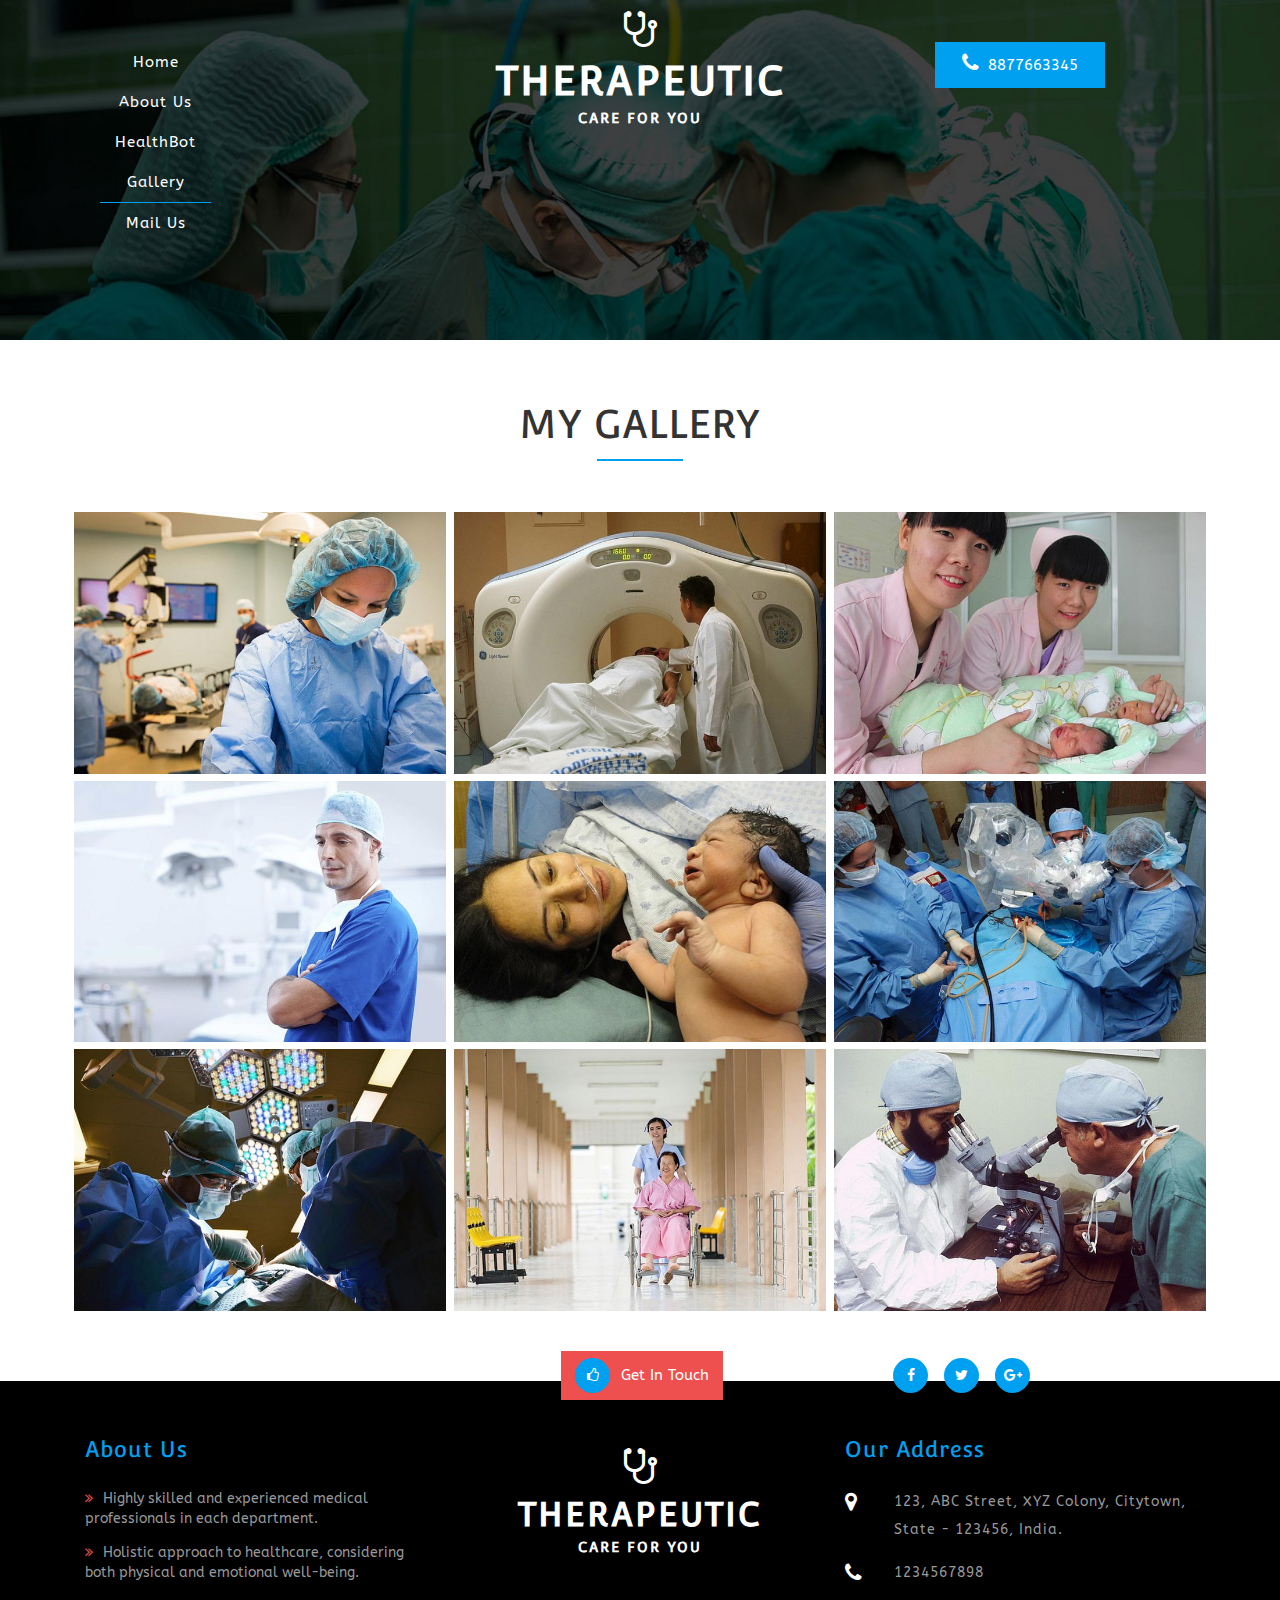
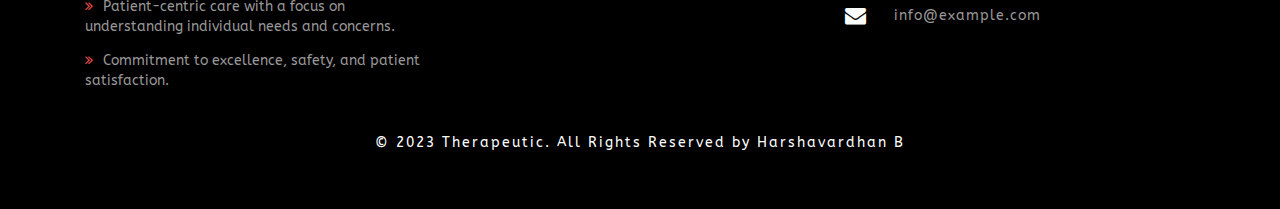
<file: gallery.html>
<!DOCTYPE html>
<html lang="en">
<head>
<title>Therapeutic </title>

<!-- Meta tag Keywords -->
<meta name="viewport" content="width=device-width, initial-scale=1">
<meta http-equiv="Content-Type" content="text/html; charset=utf-8" />
<meta name="keywords" content="Therapeutic web template, Bootstrap Web Templates, Flat Web Templates, Android Compatible web template, Smartphone Compatible web template, free webdesigns for Nokia, Samsung, LG, SonyEricsson, Motorola web design" />
<script type="application/x-javascript"> addEventListener("load", function() { setTimeout(hideURLbar, 0); }, false);
function hideURLbar(){ window.scrollTo(0,1); } </script>
<!--// Meta tag Keywords -->

<!-- css files -->
<link rel="stylesheet" href="css/bootstrap.css"> <!-- Bootstrap-Core-CSS -->
<link rel="stylesheet" href="css/style.css" type="text/css" media="all" /> <!-- Style-CSS --> 
<link rel="stylesheet" href="css/font-awesome.css"> <!-- Font-Awesome-Icons-CSS -->
<link type="text/css" rel="stylesheet" href="css/cm-overlay.css" />
<!-- //css files -->

<!-- online-fonts -->
<link href="//fonts.googleapis.com/css?family=Convergence" rel="stylesheet">
<link href="//fonts.googleapis.com/css?family=ABeeZee:400,400i" rel="stylesheet">
<!-- //online-fonts -->
</head>
<body> 
<div class="Main-agile">
<!-- banner -->
	<div class="banner-2">
		<div class="container">
			<div class="col-md-4 agile1">
				<nav class="navbar navbar-default">
					<!-- Brand and toggle get grouped for better mobile display -->
					<div class="navbar-header">
					  <button type="button" class="navbar-toggle collapsed" data-toggle="collapse" data-target="#bs-example-navbar-collapse-1">
						<span class="sr-only">Toggle navigation</span>
						<span class="icon-bar"></span>
						<span class="icon-bar"></span>
						<span class="icon-bar"></span>
					  </button>
					</div>

					<!-- Collect the nav links, forms, and other content for toggling -->
					<div class="collapse navbar-collapse nav-wil" id="bs-example-navbar-collapse-1">
						<nav class="stroke">
							<ul class="nav navbar-nav">
								<li><a href="index.html">Home</a></li>
								<li><a href="about.html">About Us</a></li>
								<li><a href="HealthBot.html">HealthBot</a></li>
								<li class="active"><a href="gallery.html">Gallery</a></li>
								<li><a href="mail.html">Mail Us</a></li>
							</ul>
						</nav>
					</div>
					<!-- /.navbar-collapse -->
				</nav>
			</div>
			<div class="col-md-4 logo">
				<div class="logo-p1l">
					<i class="fa fa-stethoscope" aria-hidden="true"></i>
				</div>
				<h1><a href="index.html">Therapeutic<span>Care For you</span></a></h1>
			</div>
			<div class="col-md-4 ph-agile">
				<p><i class="fa fa-phone" aria-hidden="true"></i><span>8877663345</span></p>
			</div>
			<div class="clearfix"> </div>
		</div>
	</div>			
</div>
<!-- //banner -->

<!-- main -->
<!-- //gallery-->
	<div class="portfolio" id="gallery">
		<div class="container">
				<h3 class="p1l_head">My Gallery <span></span></h3>
				<div class="agileits_portfolio_grids">
				<div class="col-md-4 agileits_portfolio_grid">
					<div class="agileinfo_portfolio_grid hovereffect">
						<a class="cm-overlay" href="images/1.jpg">
							<img src="images/1.jpg" alt=" " class="img-responsive">
							<div class="overlay">
								<h4>Therapeutic</h4>
								
							</div>
						</a>
					</div>
					<div class="agileinfo_portfolio_grid hovereffect">
						<a class="cm-overlay" href="images/2.jpg">
							<img src="images/2.jpg" alt=" " class="img-responsive">
							<div class="overlay">
								<h4>Therapeutic</h4>
							
							</div>
						</a>
					</div>
					<div class="agileinfo_portfolio_grid hovereffect">
						<a class="cm-overlay" href="images/3.jpg">
							<img src="images/3.jpg" alt=" " class="img-responsive">
							<div class="overlay">
								<h4>Therapeutic</h4>
								
							</div>
						</a>
					</div>
				</div>
				<div class="col-md-4 agileits_portfolio_grid">
					<div class="agileinfo_portfolio_grid hovereffect">
						<a class="cm-overlay" href="images/4.jpg">
							<img src="images/4.jpg" alt=" " class="img-responsive">
							<div class="overlay">
								<h4>Therapeutic</h4>
								
							</div>
						</a>
					</div>
					<div class="agileinfo_portfolio_grid hovereffect">
						<a class="cm-overlay" href="images/5.jpg">
							<img src="images/5.jpg" alt=" " class="img-responsive">
							<div class="overlay">
								<h4>Therapeutic</h4>
								
							</div>
						</a>
					</div>
					<div class="agileinfo_portfolio_grid hovereffect">
						<a class="cm-overlay" href="images/6.jpg">
							<img src="images/6.jpg" alt=" " class="img-responsive">
							<div class="overlay">
								<h4>Therapeutic</h4>
								
							</div>
						</a>
					</div>
				</div>
				<div class="col-md-4 agileits_portfolio_grid">
					<div class="agileinfo_portfolio_grid hovereffect">
						<a class="cm-overlay" href="images/7.jpg">
							<img src="images/7.jpg" alt=" " class="img-responsive">
							<div class="overlay">
								<h4>Therapeutic</h4>
								
							</div>
						</a>
					</div>
					<div class="agileinfo_portfolio_grid hovereffect">
						<a class="cm-overlay" href="images/8.jpg">
							<img src="images/8.jpg" alt=" " class="img-responsive">
							<div class="overlay">
								<h4>Therapeutic</h4>
							
							</div>
						</a>
					</div>
					<div class="agileinfo_portfolio_grid hovereffect">
						<a class="cm-overlay" href="images/9.jpg">
							<img src="images/9.jpg" alt=" " class="img-responsive">
							<div class="overlay">
								<h4>Therapeutic</h4>
								
							</div>
						</a>
					</div>
				</div>

				<div class="clearfix"> </div>
			</div>

			
		</div>
	</div>
<!-- //gallery -->
<!-- //main -->

<!-- Footer -->
<div class="footer p1ls">
	<div class="container">
		<div class="footer-main">
			<div class="footer-top">
				<div class="col-md-4 services-grids">
					<h3>About Us</h3>
					<ul>
						<li><i class="fa fa-angle-double-right" aria-hidden="true"></i><a href="single.html">Highly skilled and experienced medical professionals in each department.</a></li>
						<li><i class="fa fa-angle-double-right" aria-hidden="true"></i><a href="single.html">Holistic approach to healthcare, considering both physical and emotional well-being.</a></li>
						<li><i class="fa fa-angle-double-right" aria-hidden="true"></i><a href="single.html">Patient-centric care with a focus on understanding individual needs and concerns.</a></li>
						<li><i class="fa fa-angle-double-right" aria-hidden="true"></i><a href="single.html">Commitment to excellence, safety, and patient satisfaction.</a></li>
					</ul>
				</div>
				<div class="col-md-4 ftr-grid">
					<div class="logo-fo">
						<div class="logo-p1l">
							<i class="fa fa-stethoscope" aria-hidden="true"></i>
						</div>
						<h2><a href="index.html">Therapeutic<span>Care For you</span></a></h2>
					</div>
				</div>
				<div class="col-md-4 ftr-grid fg2">
					<h3>Our Address</h3>
					<div class="ftr-address">
						<div class="local">
							<i class="fa fa-map-marker" aria-hidden="true"></i>
						</div>
						<div class="ftr-text">
							<p>123, ABC Street,
								XYZ Colony,
								Citytown, State - 123456,
								India.</p>
						</div>
						<div class="clearfix"> </div>
					</div>
					<div class="ftr-address">
						<div class="local">
							<i class="fa fa-phone" aria-hidden="true"></i>
						</div>
						<div class="ftr-text">
							<p>1234567898</p>
						</div>
						<div class="clearfix"> </div>
					</div>
					<div class="ftr-address">
						<div class="local">
							<i class="fa fa-envelope" aria-hidden="true"></i>
						</div>
						<div class="ftr-text">
							<p><a href="mailto:info@example.com">info@example.com</a></p>
						</div>
						<div class="clearfix"> </div>
					</div>
				</div>
				<div class="clearfix"> </div>
			</div>
				<div class="right-p1l">
					<ul class="top-links">
						<li class="get-p1"><a href="mail.html"><i class="fa fa-thumbs-o-up" aria-hidden="true"></i>Get In Touch</a></li>
						<li><a href="#"><i class="fa fa-facebook"></i></a></li>
						<li><a href="#"><i class="fa fa-twitter"></i></a></li>
						<li><a href="#"><i class="fa fa-google-plus"></i></a></li>
					</ul>
				</div>
			<div class="copyrights">
				<p>&copy; 2023 Therapeutic. All Rights Reserved by Harshavardhan B </a></p>
			</div>
		</div>
	</div>
</div>
<!-- //Footer -->

<!-- js-scripts -->			
	
		<!-- js -->
			<script type="text/javascript" src="js/jquery-2.1.4.min.js"></script>
			<script type="text/javascript" src="js/bootstrap.js"></script> <!-- Necessary-JavaScript-File-For-Bootstrap --> 
		<!-- //js -->
		
		<!-- for-Gallery -->
				 <!-- js -->
				<script src="js/jquery.tools.min.js"></script>
				<script src="js/jquery.mobile.custom.min.js"></script>
				<script src="js/jquery.cm-overlay.js"></script>
				<script>
					$(document).ready(function(){
						$('.cm-overlay').cmOverlay();
					});
				</script>
		<!-- //for-Gallery -->
		
<!-- //js-scripts -->
</body>
</html>
</file>
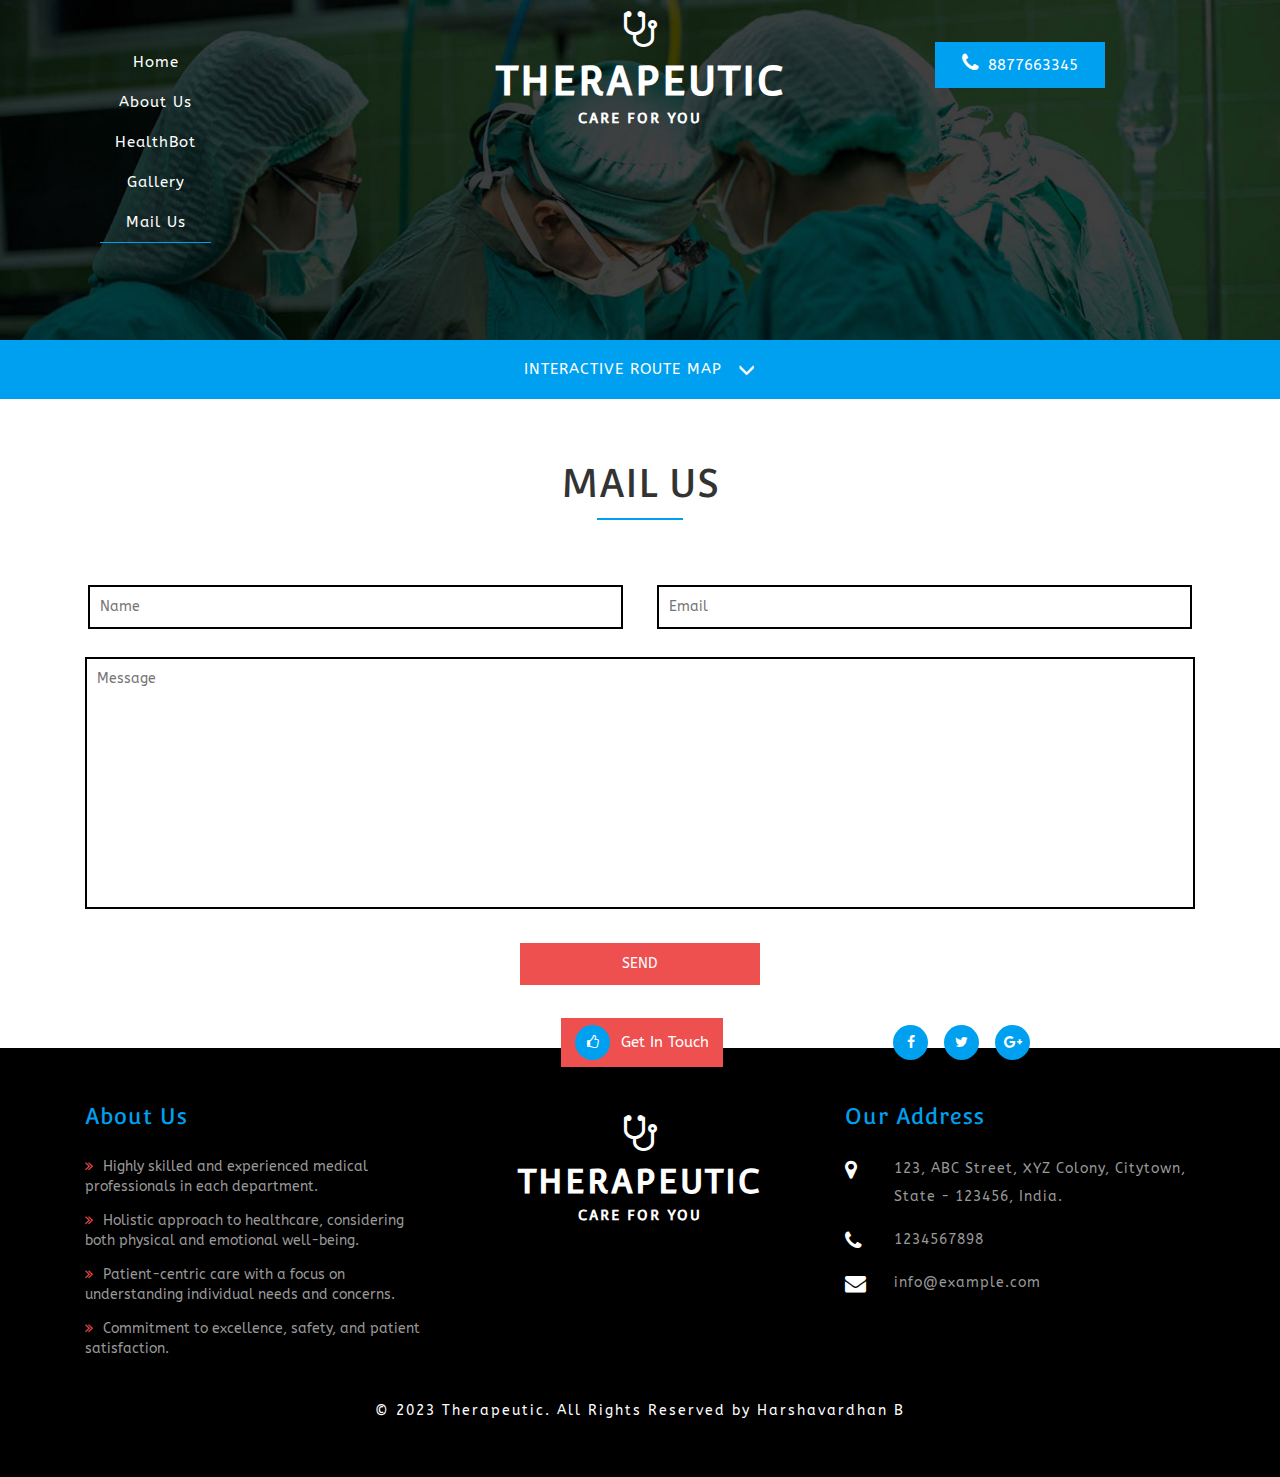
<file: mail.html>
<!DOCTYPE html>
<html lang="en">
<head>
<title>Therapeutic </title>

<!-- Meta tag Keywords -->
<meta name="viewport" content="width=device-width, initial-scale=1">
<meta http-equiv="Content-Type" content="text/html; charset=utf-8" />
<meta name="keywords" content="Therapeutic web template, Bootstrap Web Templates, Flat Web Templates, Android Compatible web template, Smartphone Compatible web template, free webdesigns for Nokia, Samsung, LG, SonyEricsson, Motorola web design" />
<script type="application/x-javascript"> addEventListener("load", function() { setTimeout(hideURLbar, 0); }, false);
function hideURLbar(){ window.scrollTo(0,1); } </script>
<!--// Meta tag Keywords -->

<!-- css files -->
<link rel="stylesheet" href="css/bootstrap.css"> <!-- Bootstrap-Core-CSS -->
<link rel="stylesheet" href="css/style.css" type="text/css" media="all" /> <!-- Style-CSS --> 
<link rel="stylesheet" href="css/font-awesome.css"> <!-- Font-Awesome-Icons-CSS -->
<link type="text/css" rel="stylesheet" href="css/cm-overlay.css" />
<!-- //css files -->

<!-- online-fonts -->
<link href="//fonts.googleapis.com/css?family=Convergence" rel="stylesheet">
<link href="//fonts.googleapis.com/css?family=ABeeZee:400,400i" rel="stylesheet">
<!-- //online-fonts -->
</head>
<body> 
<div class="Main-agile">
<!-- banner -->
	<div class="banner-2">
		<div class="container">
			<div class="col-md-4 agile1">
				<nav class="navbar navbar-default">
					<!-- Brand and toggle get grouped for better mobile display -->
					<div class="navbar-header">
					  <button type="button" class="navbar-toggle collapsed" data-toggle="collapse" data-target="#bs-example-navbar-collapse-1">
						<span class="sr-only">Toggle navigation</span>
						<span class="icon-bar"></span>
						<span class="icon-bar"></span>
						<span class="icon-bar"></span>
					  </button>
					</div>

					<!-- Collect the nav links, forms, and other content for toggling -->
					<div class="collapse navbar-collapse nav-wil" id="bs-example-navbar-collapse-1">
						<nav class="stroke">
							<ul class="nav navbar-nav">
								<li><a href="index.html">Home</a></li>
								<li><a href="about.html">About Us</a></li>
								<li><a href="HealthBot.html">HealthBot</a></li>
								<li><a href="gallery.html">Gallery</a></li>
								<li class="active"><a href="mail.html">Mail Us</a></li>
							</ul>
						</nav>
					</div>
					<!-- /.navbar-collapse -->
				</nav>
			</div>
			<div class="col-md-4 logo">
				<div class="logo-p1l">
					<i class="fa fa-stethoscope" aria-hidden="true"></i>
				</div>
				<h1><a href="index.html">Therapeutic<span>Care For you</span></a></h1>
			</div>
			<div class="col-md-4 ph-agile">
				<p><i class="fa fa-phone" aria-hidden="true"></i><span>8877663345</span></p>
			</div>
			<div class="clearfix"> </div>
		</div>
	</div>			
</div>
<!-- //banner -->

<!-- main -->
<!-- map -->
	<div class="map">
		<ul class="faq">
			<li class="item1"><a href="#">Interactive Route Map<span class="glyphicon glyphicon-menu-down"></span></a>
				<ul>
					<li class="subitem1">
						<iframe src="https://www.google.com/maps/embed?pb=!1m18!1m12!1m3!1d3023.9503398796587!2d-73.9940307!3d40.719109700000004!2m3!1f0!2f0!3f0!3m2!1i1024!2i768!4f13.1!3m3!1m2!1s0x89c25a27e2f24131%3A0x64ffc98d24069f02!2sCANADA!5e0!3m2!1sen!2sin!4v1441710758555"></iframe>
					</li>										
				</ul>
			</li>
		</ul>
	</div>
<!-- //map -->

<!-- mail -->
	<div class="jarallax mail" id="mail">
    <div class="container">
        <h3 class="mail-p1">Mail Us<span></span></h3>
        <div class="p1agile_mail_grids">
            <div class="p1agile_mail_grid">
                <form action="#" method="post" id="mailForm">
                    <input type="text" placeholder="Name" name="Name" required="">
                    <input type="email" placeholder="Email" name="Email" required="">
                    <textarea name="Message" placeholder="Message" required=""></textarea>
                    <div class="con-form text-center">
                        <input type="submit" value="Send" id="sendButton">
                    </div>
                </form>
                <div id="confirmation" style="display: none;">
                    <div class="green-box">
                        <p>Your message has been sent successfully!</p>
                    </div>
                </div>
            </div>
        </div>
    </div>
</div>

<script>
    document.addEventListener("DOMContentLoaded", function () {
        const mailForm = document.getElementById("mailForm");
        const sendButton = document.getElementById("sendButton");
        const confirmationDiv = document.getElementById("confirmation");

        mailForm.addEventListener("submit", function (e) {
            e.preventDefault();

            // Simulate a successful submission
            // You can replace this with actual server-side code
            // Show the confirmation message immediately
            mailForm.style.display = "none";
            confirmationDiv.style.display = "block";
        });
    });
</script>

<style>
    /* Style for the green box */
    .green-box {
        background-color: #4caf50;
        color: #fff;
        padding: 20px;
        border-radius: 5px;
        text-align: center;
    }
</style>


<!-- //mail -->
<!-- //main -->

<!-- Footer -->
<div class="footer p1ls">
	<div class="container">
		<div class="footer-main">
			<div class="footer-top">
				<div class="col-md-4 services-grids">
					<h3>About Us</h3>
					<ul>
						<li><i class="fa fa-angle-double-right" aria-hidden="true"></i><a href="single.html">Highly skilled and experienced medical professionals in each department.</a></li>
						<li><i class="fa fa-angle-double-right" aria-hidden="true"></i><a href="single.html">Holistic approach to healthcare, considering both physical and emotional well-being.</a></li>
						<li><i class="fa fa-angle-double-right" aria-hidden="true"></i><a href="single.html">Patient-centric care with a focus on understanding individual needs and concerns.</a></li>
						<li><i class="fa fa-angle-double-right" aria-hidden="true"></i><a href="single.html">Commitment to excellence, safety, and patient satisfaction.</a></li>
					</ul>
				</div>
				<div class="col-md-4 ftr-grid">
					<div class="logo-fo">
						<div class="logo-p1l">
							<i class="fa fa-stethoscope" aria-hidden="true"></i>
						</div>
						<h2><a href="index.html">Therapeutic<span>Care For you</span></a></h2>
					</div>
				</div>
				<div class="col-md-4 ftr-grid fg2">
					<h3>Our Address</h3>
					<div class="ftr-address">
						<div class="local">
							<i class="fa fa-map-marker" aria-hidden="true"></i>
						</div>
						<div class="ftr-text">
							<p>123, ABC Street,
								XYZ Colony,
								Citytown, State - 123456,
								India.</p>
						</div>
						<div class="clearfix"> </div>
					</div>
					<div class="ftr-address">
						<div class="local">
							<i class="fa fa-phone" aria-hidden="true"></i>
						</div>
						<div class="ftr-text">
							<p>1234567898</p>
						</div>
						<div class="clearfix"> </div>
					</div>
					<div class="ftr-address">
						<div class="local">
							<i class="fa fa-envelope" aria-hidden="true"></i>
						</div>
						<div class="ftr-text">
							<p><a href="mailto:info@example.com">info@example.com</a></p>
						</div>
						<div class="clearfix"> </div>
					</div>
				</div>
				<div class="clearfix"> </div>
			</div>
				<div class="right-p1l">
					<ul class="top-links">
						<li class="get-p1"><a href="mail.html"><i class="fa fa-thumbs-o-up" aria-hidden="true"></i>Get In Touch</a></li>
						<li><a href="#"><i class="fa fa-facebook"></i></a></li>
						<li><a href="#"><i class="fa fa-twitter"></i></a></li>
						<li><a href="#"><i class="fa fa-google-plus"></i></a></li>
					</ul>
				</div>
			<div class="copyrights">
				<p>&copy; 2023 Therapeutic. All Rights Reserved by Harshavardhan B </a></p>
			</div>
		</div>
	</div>
</div>
<!-- //Footer -->

<!-- js-scripts -->			
	
		<!-- js -->
			<script type="text/javascript" src="js/jquery-2.1.4.min.js"></script>
			<script type="text/javascript" src="js/bootstrap.js"></script> <!-- Necessary-JavaScript-File-For-Bootstrap --> 
		<!-- //js -->
		
		<!-- jarallax-js -->
			<script src="js/jarallax.js"></script>
			<script src="js/SmoothScroll.min.js"></script>
			<script type="text/javascript">
				/* init Jarallax */
				$('.jarallax').jarallax({
					speed: 0.5,
					imgWidth: 1366,
					imgHeight: 768
				})
			</script>
		<!-- //jarallax-js -->
		
		<!-- for-Map -->
			<!-- script for tabs -->
		<script type="text/javascript">
			$(function() {
			
				var menu_ul = $('.faq > li > ul'),
					   menu_a  = $('.faq > li > a');
				
				menu_ul.hide();
			
				menu_a.click(function(e) {
					e.preventDefault();
					if(!$(this).hasClass('active')) {
						menu_a.removeClass('active');
						menu_ul.filter(':visible').slideUp('normal');
						$(this).addClass('active').next().stop(true,true).slideDown('normal');
					} else {
						$(this).removeClass('active');
						$(this).next().stop(true,true).slideUp('normal');
					}
				});
			
			});
		</script>
		<!-- script for tabs -->
		<!-- //for-Map -->
		
<!-- //js-scripts -->
</body>
</html>
</file>
<file: css/style.css>
body{
	padding:0;
	margin:0;
	background:#fff;
	position:relative;
	font-family: 'ABeeZee', sans-serif;
}
body a{
    transition:0.5s all;
	-webkit-transition:0.5s all;
	-moz-transition:0.5s all;
	-o-transition:0.5s all;
	-ms-transition:0.5s all;
}
a:hover{
	text-decoration:none;
}
input[type="button"],input[type="submit"],.contact-form input[type="submit"]{
	transition:0.5s all;
	-webkit-transition:0.5s all;
	-moz-transition:0.5s all;
	-o-transition:0.5s all;
	-ms-transition:0.5s all;
}
h1,h2,h3,h4,h5,h6{
	margin:0;	
	font-family: 'Convergence', sans-serif;
}	
p{
	margin:0;
	font-family: 'ABeeZee', sans-serif;
	letter-spacing:1px;
}
ul{
	margin:0;
	padding:0;
}
label{
	margin:0;
}
/*-- banner --*/
.banner{
	background:url(../images/bg1.jpg) no-repeat 0px 0px;
	background-size:cover;
	-webkit-background-size:cover;
	-moz-background-size:cover;
	-o-background-size:cover;
	-ms-background-size:cover;
	min-height:848px;
}
.banner-2{
	background:url(../images/bg1.jpg) no-repeat 0px 0px;
	background-size:cover;
	-webkit-background-size:cover;
	-moz-background-size:cover;
	-o-background-size:cover;
	-ms-background-size:cover;
	min-height:365px;
}
.navbar-default {
    background: none;
    border: none;
}
.navbar-default .navbar-nav > li > a {
    color:#fff;
}
.navbar-nav > li > a {
    padding: 10px 15px 10px;
    font-size: 1.1em;
    letter-spacing: 1px;
}
.navbar-header {
    float: none;
}
.navbar-default .navbar-nav > .open > a, .navbar-default .navbar-nav > .open > a:hover, .navbar-default .navbar-nav > .open > a:focus {
    color: #fff;
    background: none;
	background:transparent;
}

nav ul {
	list-style: none;
	text-align: center;
}
nav ul li a,
nav ul li a:after,
nav ul li a:before {
	transition: all .5s;
}
nav ul li a:hover {
	color: #555;
}

/* stroke */
nav.stroke ul li a,
nav.fill ul li a {
	position: relative;
}
nav.stroke ul li a:after,
nav.fill ul li a:after {
	position: absolute;
	bottom: 0;
	left: 0;
	right: 0;
	margin: auto;
	width: 0%;
	content: '.';
	color: transparent;
	background:#00a0f0;
	height: 1px;
}
nav.stroke ul li.active a:after,
nav.fill ul li.active a:after {
	display:none;
}
nav.stroke ul li a:hover:after {
	width: 100%;
}
nav.fill ul li a {
	transition: all 2s;
}
nav.fill ul li a:after {
	text-align: left;
	content: '.';
	margin: 0;
	opacity: 0;
}
nav.fill ul li a:hover {
	color: #fff;
	z-index: 1;
}
nav.fill ul li a:hover:after {
	z-index: -10;
	animation: fill 1s forwards;
	-webkit-animation: fill 1s forwards;
	-moz-animation: fill 1s forwards;
	opacity: 1;
}
.navbar-default .navbar-nav > .active > a, .navbar-default .navbar-nav > .active > a:hover, .navbar-default .navbar-nav > .active > a:focus {
    color:#fff;
    border-bottom: 1px solid #00a0f0;
    background: none;
}
.navbar-default .navbar-nav > li > a:hover, .navbar-default .navbar-nav > li > a:focus {
    color:#fff;
}
.navbar-nav > li {
    float: none;
    display: block !important;
}

.logo {
    text-align: center;
}
.logo-p1l {
    font-size: 3em;
	color:#fff;
}
.logo h1 a {
    font-size: 1.2em;
    color: #fff;
    text-align: center;
    text-transform: uppercase;
    letter-spacing: 2px;
    font-weight: 700;
    font-family: 'Convergence', sans-serif;
}
.logo h1 a span {
    display: block;
    font-size: 14px;
    line-height: 1;
    margin-top: 0.5em;
}
.ph-agile {
    text-align: center;
}
.ph-agile i {
    font-size: 1.5em;
    color: #fff;
	padding-top: 10px;
}
.ph-agile p span {
    font-size: 1.1em;
    color: #fff;
    margin-left: 0.5em;
	letter-spacing: 0px;
}
.ph-agile p{
	background: #00a0f0;
    width: 170px;
    height: 46px;
    line-height: 2.5;
	display: inline-block;
}
/*-- banner-text --*/ 
.header-layouts{
    position: absolute;
    top: 0;
    z-index: 99;
    text-align: center;
    left: 0;
    width: 100%;
}
.agileits-banner-info h3 {
    color: #fff;
    font-size: 3em;
    margin: 0;
    letter-spacing: 6px;
    text-transform: uppercase;
    font-weight: 700;
}
.agileits-banner-info h3 span{
	    background: #2529d8;
    padding: 0 15px;
}
.agileits-banner-info {
    text-align: center;
	padding-top: 1em;
}
.agileits-banner-info p {
    color: #cac8c9;
    font-size: 1em;
    line-height: 1.9em;
    letter-spacing: 7px;
    margin: 2em auto;
    font-weight: 500;
}
.agileits_layouts_more{
	position:relative;
}
.agileits_layouts_more a{
	    font-size: 17px;
    color: #fff;
    text-decoration: none;
    text-transform: uppercase;
    letter-spacing: 4px;
    position: relative;
}
.agileits_layouts_more a:focus{
	outline:none;
}
.agileits_layouts_more a:hover{
	color:#fff;
}
.agileits_layouts_more a:before, .agileits_layouts_more a:after {
    content: '';
    background: #fff;
    width: 45%;
    height: 2px;
    position: absolute;
    left: 25%;
    top: 181%;
}
.agileits_layouts_more a:after{
	-webkit-transition-delay: 0.4s;
    transition-delay: 0.4s;
	-webkit-transform: scale3d(0, 1, 1);
    transform: scale3d(0, 1, 1);
    -webkit-transform-origin: center left;
    transform-origin: center left;
    -webkit-transition: transform 0.4s cubic-bezier(0.22, 0.61, 0.36, 1);
    transition: transform 0.4s cubic-bezier(0.22, 0.61, 0.36, 1);
}
.agileits_layouts_more a:hover::before, .agileits_layouts_more a:hover::after {
    -webkit-transform: scale3d(1, 1, 1);
    transform: scale3d(1, 1, 1);
    -webkit-transition-delay: 0s;
    transition-delay: 0s;
}
.agileits_layouts_more a::after {
    background:#f39c12;
}
/*--slider--*/
#slider2,
#slider3 {
  box-shadow: none;
  -moz-box-shadow: none;
  -webkit-box-shadow: none;
  margin: 0 auto;
}
.rslides_tabs li:first-child {
  margin-left: 0;
}
.rslides_tabs .rslides_here a {
  background: rgba(255,255,255,.1);
  color: #fff;
  font-weight: bold;
}
.events {
  list-style: none;
}
.callbacks_container {
  position: relative;
  float: left;
  width: 100%;
}
.callbacks {
  position: relative;
  list-style: none;
  overflow: hidden;
  width: 100%;
  padding: 0;
  margin: 0;
}
.callbacks li {
  position: absolute;
  width: 100%;
}
.callbacks img {
  position: relative;
  z-index: 1;
  height: auto;
  border: 0;
}
.callbacks .caption {
	display: block;
	position: absolute;
	z-index: 2;
	font-size: 20px;
	text-shadow: none;
	color: #fff;
	left: 0;
	right: 0;
	padding: 10px 20px;
	margin: 0;
	max-width: none;
	top: 10%;
	text-align: center;
}

.callbacks_nav {
    position: absolute;
    -webkit-tap-highlight-color: rgba(0,0,0,0);
    top:55%;
    left: 40px;
    opacity: 0.7;
    z-index: 3;
    text-indent: -9999px;
    overflow: hidden;
    text-decoration: none;
    height: 34px;
    width: 34px;
    background: url(../images/left.png) no-repeat 0px 0px;
}
.callbacks_nav.next {
    left: auto;
    background: url(../images/right.png) no-repeat 0px 0px;
    right: -62px;
}
.callbacks_nav.prev {
    left: auto;
    background: url(../images/left.png) no-repeat 0px 0px;
    left: -58px;
}
#slider3-pager a {
  display: inline-block;
}
#slider3-pager span{
  float: left;
}
#slider3-pager span{
	width:100px;
	height:15px;
	background:#fff;
	display:inline-block;
	border-radius:30em;
	opacity:0.6;
}
#slider3-pager .rslides_here a {
  background: #FFF;
  border-radius:30em;
  opacity:1;
}
#slider3-pager a {
  padding: 0;
}
#slider3-pager li{
	display:inline-block;
}
.rslides {
  position: relative;
  list-style: none;
  overflow: hidden;
  width: 100%;
  padding: 0;
}
.rslides li {
  -webkit-backface-visibility: hidden;
  position: absolute;
  display:none;
  width: 100%;
  left: 0;
  top: 0;
}
.rslides li{
  position: relative;
  display:block;
  float: left;
}
.rslides img {
  height: auto;
  border: 0;
  }
.callbacks_tabs {
    list-style: none;
    position: absolute;
    top: 106%;
    left: 46%;
    padding: 0;
    margin: 0;
    display: block;
    z-index: 99;
}
.slider-top span{
	font-weight:600;
}
.callbacks_tabs li {
    display:inline-block;
    margin: 0px 7px;
}
/*----*/
.callbacks_tabs a{
 visibility: hidden;
}
.callbacks_tabs a:after {
    content: "\f111";
    font-size: 0;
    font-family: FontAwesome;
    visibility: visible;
    display: block;
    height:16px;
    width:16px;
    display: inline-block;
    background: #ffffff;
    border-radius: 50%;
    -webkit-border-radius: 50%;
    -o-border-radius: 50%;
    -moz-border-radius: 50%;
    -ms-border-radius: 50%;
}
.callbacks_here a:after{
       background: #00a0f0;
}
/*-- //slider --*/
/*-- //banner-text --*/
/*-- Appointment-form --*/
.app-p1 {
    background: rgba(0, 0, 0, 0.54);
    margin-top: 13em;
    padding-bottom: 4em;
}
.app-sub-p1 {
    width: 80%;
    text-align: center;
    margin: 0 auto;
    padding: 1.5em 1em 2.5em;
    background: #000;
    border: 1px solid rgba(255, 255, 255, 0.19);
    margin-top: 1em;
}
.app-sub-p1 input[type="text"], .ag-p1 {
    width: 19%;
    outline: none;
    font-size: 0.9em;
    padding: 13px 10px;
    border: none;
    color: #abaaaa;
    font-weight: 100;
    -webkit-appearance: none;
    background: #fff;
    display: inline-block;
    text-align: left;
}
input#timepicker {
    display: inline-block;
    border-radius: 0px !important;
	padding: 13px 10px;
    height: inherit;
}
.app-sub-p1 form input[type="submit"] {
    text-transform: uppercase;
    background: #00a0f0;
    color: #FFFFFF;
    padding: .75em 0em;
    border: 1px solid #ee4f4f;
    font-size: 1em;
    outline: none;
	width: 18%;
	letter-spacing:1px;
    font-weight: 600;
    margin-top:1em;
	margin-left:2em;
	cursor: pointer;
    -webkit-transition: 0.5s all;
    -moz-transition: 0.5s all;
    -o-transition: 0.5s all;
    -ms-transition: 0.5s all;
}
.app-sub-p1 form input[type="submit"]:hover{
	background:#ee4f4f;
	border:1px solid #00a0f0;
	-webkit-transition: 0.5s all;
    -moz-transition: 0.5s all;
    -o-transition: 0.5s all;
    -ms-transition: 0.5s all;
}
.app-p1 h4 {
    font-size: 1.8em;
    text-align: center;
    padding: 1em 0em;
    color: #fff;
    text-transform: uppercase;
    letter-spacing: 1px;
}
.agile1, .ph-agile {
    padding-top: 3em;
}
li.dropdown.menu__item {
    list-style: none;
}
a.dropdown-toggle.menu__link {
    color: #abaaaa;
    font-size: 1em;
}
.caret {
    float: right;
    margin-top: 9px;
}
.dropdown-menu {
    top: 125% !important;
    left: -10px !important;
}
.dropdown-menu {
    min-width: 140px !important;
}
.ag-p1 .dropdown-menu {
    top: 153% !important;
}
.ag-p1 .dropdown-menu {
    min-width: 235px !important;
}
.dropdown-menu > li > a:hover, .dropdown-menu > li > a:focus {
    color: #fff !important;
    text-decoration: none;
    background-color: #00a0f0 !important;
}
/* Booking confirmation section styles */
#confirmation {
    display: none;
    text-align: center;
    margin-top: 1em;
}

.green-box {
    background-color: #4caf50;
    color: #fff;
    padding: 20px;
    border-radius: 5px;
    display: inline-block;
    text-align: center;
    width: 92%;
    margin-top: 1em;
}

.circle {
    width: 60px;
    height: 60px;
    background-color: #fff;
    border-radius: 50%;
    text-align: center;
    line-height: 60px;
    margin: 0 auto 10px;
}

.circle span {
    font-size: 30px;
    color: #4caf50;
}

/* Update button styles to match the rest of the form */
#bookAppointmentBtn {
    background-color: #00a0f0;
    color: #fff;
    border: none;
    padding: 10px 20px;
    border-radius: 5px;
    cursor: pointer;
    -webkit-transition: 0.5s all;
    -moz-transition: 0.5s all;
    -o-transition: 0.5s all;
    -ms-transition: 0.5s all;
    margin-top: 1em;
    margin-left: 0;
}

#bookAppointmentBtn:hover {
    background-color: #ee4f4f;
    border: 1px solid #00a0f0;
}

/* Update form input styles within the confirmation section */
#confirmation input[type="text"] {
    width: 100%;
    margin: 0;
    margin-top: 0.5em;
    padding: 10px;
    border: 1px solid #ccc;
    border-radius: 5px;
    box-sizing: border-box;
}

/* Center text within the confirmation section */
#confirmation p {
    text-align: center;
}

/*-- //Appointment-form --*/
/*-- //banner --*/

/*-- About --*/
.welcome-img {
    overflow: hidden;
	-webkit-box-shadow: 0px 0px 10px 0px #656060;
	-moz-box-shadow: 0px 0px 10px 0px #656060; 
    box-shadow: 0px 0px 10px 0px #656060;
}
.welcome-left .img-responsive {
    width: 100%; 
}
.welcome-left-grids {
    padding: 0;
    margin-top: 3em;
}
.welcome-left-grids:nth-child(2) {
    padding-right: 0.5em;
}
.welcome-left-grids:nth-child(3) {
    padding-left: 0.5em;
}
.welcome-left p {
    font-size: 1em;
    color: #777;
    line-height: 1.9em;
    margin-top: 2em;
}
.open-hours-row {
    background: #83d6ff;
    border:2px dotted #00a0f0;
}
.open-hours-left {
    padding: 4.06em 0;
    text-align: center;
	-webkit-transition: .5s all;
	-moz-transition: .5s all; 
    transition: .5s all;
	background: #ee4f4f
}
.open-hours-left:nth-child(1) {
    background: #00a0f0;
    padding: 3em 0;
}
.open-hours-left:nth-child(3) {
    border-left: 2px dashed #00a0f0;
    border-right: 2px dashed #00a0f0;
}
.open-hours-left h4 {
    font-size: 1.5em;
    color: #fff;
    line-height: 1.8em;
}
.open-hours-left h6 {
    font-size: 1em;
    color: #f1efef; 
	-webkit-transition: .5s all;
	-moz-transition: .5s all; 
	transition: .5s all;
}
.open-hours-left:hover h6{
    color: #fff;
}
.open-hours-left h5 {
    font-size: 1.3em;
    color: #000;
    margin-top: 0.5em;
    font-weight: 700;
}
.open-hours-left:hover {
    background: #00a0f0;
}
img.zoom-img{
	-webkit-transform: scale(1, 1);
    transform: scale(1, 1);
	-moz-transform: scale(1, 1);
	-ms-transform: scale(1, 1);
	-o-transform: scale(1, 1);
	transition-timing-function: ease-out;
	-webkit-transition-timing-function: ease-out;
	-moz-transition-timing-function: ease-out;
	-ms-transition-timing-function: ease-out;
	-o-transition-timing-function: ease-out;
	-webkit-transition-duration: .5s;
	-moz-transition-duration: .5s;
	-ms-transition-duration: .5s;
	-o-transition-duration: .5s;
}
img.zoom-img:hover{
	-webkit-transform: scale(1.2);
	transform: scale(1.2);
	-moz-transform: scale(1.2);
	-ms-transform: scale(1.2);
	-o-transform: scale(1.2);
	-webkit-transition-timing-function: ease-in-out;
	-webkit-transition-duration: 750ms;
	-moz-transition-timing-function: ease-in-out;
	-moz-transition-duration: 750ms;
	-ms-transition-timing-function: ease-in-out;
	-o-transition-timing-function: ease-in-out;
	-ms-transition-duration: 750ms;
	-o-transition-duration: 750ms;
	overflow: hidden;
}
/*-- //about --*/

/*-- Services --*/
.feature-p1l, .tips.p1agile, .welcome, .team, #review, .events, .blog, .codes, .typo, #gallery, .mail {
    padding: 5em 0;
	text-align:center;
}
.codes{
	text-align:left;
}
.feature-grid:hover h4 {
    color: #00a0f0;
}
.feature-grid h4 {
    font-size: 1.73em;
	margin-top: 0.5em;
	color: #ee4f4f;
}
.feature-grid p {
    font-size: 1em;
    line-height: 1.9em;
    color: #777;
}
.feature-grid span {
    width: 15%;
    display: block;
    background: #00a0f0;
    height: 2px;
    margin: 1.3em auto;
	-webkit-transition: .5s all;
    -moz-transition: .5s all;
    transition: .5s all;
}
.feature-grid:hover span {
    width: 35%;
	background: #ee4f4f;
}
.feature-grid:hover div.icons i {
    background: #ee4f4f;
}
.what-left {
    float: left;
    width: 15%;
    text-align: center;
}
.what-right {
    float: left;
    width: 85%;
}
.what-grid1 h4 {
    font-size: 1.8em;
    color: #007ea3;
}
.what-grid1 p {
    font-size: 1em;
    line-height: 1.8em;
    padding-top: 0.8em;
}
.what-grid1 i {
    height: 60px;
    width: 60px;
    margin: 3px;
    font-size: 1.3em;
    border-radius: 15%;
    line-height: 60px;
    text-align: center;
    background: #f47721;
    color: #fff;
}
/*-- effect-7 css --*/
.text-desc{
	position: absolute; 
	left: 0; 
	top: 0; 
	background: #ee4f4f;
	height: 100%; 
	opacity: 0; 
	width: 100%; 
	padding: 20px;
}
.port-7{ 
    width: 100%;
    position: relative;
    overflow: hidden;
    text-align: center;
    border: 5px solid rgba(255, 255, 255, 0.9);
    overflow: hidden;
    box-shadow: 0px 0px 12px 0px #969696;
}
.port-7 .text-desc{
	opacity: 0; 
	transition: 0.5s; 
	color: #000;
}
.port-7.effect-2 img{
	transition: 0.5s; 
	position: relative; 
	width: 100%; 
	top: 0;
}
.port-7.effect-2:hover img{
	top: 50%;
}
.port-7.effect-2 .text-desc{
	transform: perspective(600px) rotateX(90deg);
	transform-origin: top center 0; 
	width: 100%; 
	position: absolute; 
	left: 0; 
	top: 0; 
	height: 50%; 
	padding:32px 10px 0;
}
.port-7.effect-2:hover .text-desc{
	opacity: 1; 
	transform: perspective(600px) rotateX(0deg);
	z-index: 99;
}
.text-desc h4 {
    color: #fff;
    font-size: 1.8em;
    margin-bottom: 0.5em;
}
.text-desc p {
    font-size: 1em;
    color: #fff;
    line-height: 1.8em;
}
h3.tittle, h3.tittle-one, .agile-title h3, .team-heading h3, h3.tittle-two, .team-p1l h3, h3.p1l-sing, h3.tittle-agp1, h3.tittle-agilep1, h3.p1l_head, h3.mail-p1 {
    font-size: 3em;
    color: #333;
    text-align: center;
    text-transform: uppercase;
	margin-bottom:1.3em;
}
h3.tittle span, h3.tittle-one span, .agile-title h3 span, h4.tittle-two span, .team-heading h3 span, .team-p1l h3 span, h3.p1l-sing span, h3.tittle-agp1 span, h3.tittle-agilep1 span, h3.p1l_head span, h3.mail-p1 span{
    display: block;
    width: 86px;
    height: 2px;
    background: #00a0f0;
    margin: 13px auto 0;
}
.icons-p1 i {
    height: 180px;
    width: 180px;
    margin: 3px;
    font-size: 4em;
    border-radius: 100%;
    line-height: 172px;
    text-align: center;
    background: #00a0f0;
    color: #fff;
    border: 3px solid #ffffff;
    box-shadow: inset 0 0 0 5px #f2f2f2;
    -webkit-box-shadow: inset 0 0 0 5px #f2f2f2;
    -webkit-transition: 500ms;
    -moz-transition: 500ms;
    -o-transition: 500ms;
    transition: 500ms;
}
.icons-p1 i:hover {
    background: #ee4f4f;
	 -webkit-transition: 500ms;
    -moz-transition: 500ms;
    -o-transition: 500ms;
    transition: 500ms;
}
/*-- //Services --*/

/*-- What-we-do --*/
.tips.p1agile {
    background: #eee;
}
.tip-grid img{
	width:100%;
}
.tip-grid {
	position: relative;
	margin: 0 auto;
	list-style: none;
	text-align: center;
}
/* Common style */
.tip-grid figure {
	position: relative;
	float: left;
	overflow: hidden;
	height: auto;
	background: #3085a3;
	text-align: center;
	cursor: pointer;
}

.tip-grid figure img {
	position: relative;
	display: block;
	max-width: 100%;
	opacity: 0.8;
}

.tip-grid figure figcaption {
    padding: 2px 25px 0px 25px;
	-webkit-backface-visibility: hidden;
	backface-visibility: hidden;
}
.tip-grid figure figcaption,
.tip-grid figure figcaption > a {
	position: absolute;
	top: 0;
	left: 0;
	width: 100%;
	height: 100%;
}

/* Anchor will cover the whole item by default */
/* For some effects it will show as a button */
.tip-grid figure figcaption > a {
	z-index: 1000;
	text-indent: 200%;
	white-space: nowrap;
	font-size: 0;
	opacity: 0;
}

.tip-grid figure h4,
.grid figure p {
	margin: 0;
}

.tip-grid figure p {
	letter-spacing: 1px;
	font-size: 68.5%;
}

/***** Julia *****/

figure.effect-julia {
	background: #2f3238;
}

figure.effect-julia img {
	max-width: none;
	-webkit-transition: opacity 1s, -webkit-transform 1s;
	transition: opacity 1s, transform 1s;
	-webkit-backface-visibility: hidden;
	backface-visibility: hidden;
}


figure.effect-julia h4 {
    color: #ee4f4f;
    font-size: 2em;
    position: relative;
    padding: 0.5em 0;
    font-weight: 500;
	margin-bottom: 2em;
}

figure.effect-julia p {
    display: block;
    margin: 0.4em auto;
    padding: 7px 0px;
    background: rgba(0, 0, 0, 0.76);
    color: #fff;
    text-transform: none;
    font-size: 14px;
    text-align: center;
    width: 93%;
    -webkit-transition: opacity 0.35s, -webkit-transform 0.35s;
    transition: opacity 0.35s, transform 0.35s;
    -webkit-transform: translate3d(-500px,0,0);
    transform: translate3d(-500px,0,0);
}
figure.effect-julia p:first-child {
	-webkit-transition-delay: 0.15s;
	transition-delay: 0.15s;
}

figure.effect-julia p:nth-of-type(2) {
	-webkit-transition-delay: 0.1s;
	transition-delay: 0.1s;
}

figure.effect-julia p:nth-of-type(3) {
	-webkit-transition-delay: 0.05s;
	transition-delay: 0.05s;
}

figure.effect-julia:hover p:first-child {
	-webkit-transition-delay: 0s;
	transition-delay: 0s;
}

figure.effect-julia:hover p:nth-of-type(2) {
	-webkit-transition-delay: 0.05s;
	transition-delay: 0.05s;
}

figure.effect-julia:hover p:nth-of-type(3) {
	-webkit-transition-delay: 0.1s;
	transition-delay: 0.1s;
}

figure.effect-julia:hover img {
	opacity: 0.4;
	-webkit-transform: scale3d(1.1,1.1,1);
	transform: scale3d(1.1,1.1,1);
}

figure.effect-julia:hover p {
	opacity: 1;
	-webkit-transform: translate3d(0,0,0);
	transform: translate3d(0,0,0);
}
/*-- //What-we-do --*/

/*-- Testimonials --*/
#review {
    background: url("../images/tes.jpg") no-repeat 0px 0px;
    background-size: cover;
    -o-background-size: cover;
    -moz-background-size: cover;
    -ms-background-size: cover;
    -webkit-background-size: cover;
    min-height: 540px;
}
h3.title {
	  color:#333;
	  font-size:3em;
	  text-align:center;
}
h3.tittle-two{
	  color:#fff;
}
.test-monials h5{
    font-size: 2em;
    color: #ee4f4f;
    text-transform: none;
    margin-top: 0.7em;
	
}
.test-review p {
    font-size: 1em;
    font-weight: 400;
    line-height: 2em;
    margin: 2em 1em;
	color:#fff;
}
.test-review img{
	 border-radius: 50%;
	-webkit-border-radius: 50%;
	-moz-border-radius: 50%;
	-ms-border-radius: 50%;
	    box-shadow:0 10px 20px rgba(0, 0, 0, 0.41);
    -webkit-box-shadow:0 10px 20px rgba(0, 0, 0, 0.41);
    -moz-box-shadow:0 10px 20px rgba(0, 0, 0, 0.41);
    -o-box-shadow:0 10px 20px rgba(0, 0, 0, 0.41);
    -ms-box-shadow:0 10px 20px rgba(0, 0, 0, 0.41);
}
.test-review p img {
    margin: 0 10px!important;
	box-shadow:none;
}
.test-review img {
    margin: 0 auto;
}
.test-monials {
    text-align: center;
}
.test-left-img{
	background: url(../images/banner.jpg) no-repeat 0px 0px;
    background-size: cover;
    -webkit-background-size: cover;
    -moz-background-size: cover;
    -o-background-size: cover;
    -ms-background-size: cover;
    min-height:700px;
}
/*-- //Testimonials --*/

/*-- Footer --*/
.footer {
    padding: 4em 0em;
    background: #000;
    position: relative;
}
.ftr-grid h3, .services-grids h3{
    color: #00a0f0;
    font-size: 1.6em;
	letter-spacing:1px;
	margin-bottom: 0.5em;
}
.ftr-grid p {
    font-size: 1em;
    color: #999;
    line-height: 2;
    margin-top: 5%;
}
.ftr-grid.fg1 a {
    color: #fff;
    margin-top: 0.5em;
    display: inline-block;
    font-size: 1em;
}
.ftr-text p a {
    color: #999;
}
.ftr-text p a:hover {
    color: #fff;
	transition: all 0.5s ease-in-out;
    -webkit-transition: all 0.5s ease-in-out;
    -moz-transition: all 0.5s ease-in-out;
    -o-transition: all 0.5s ease-in-out;
    -ms-transition: all 0.5s ease-in-out;
}
.ftr-grid ul {
    padding: 0em;
    list-style: none;
}
.ftr-grid ul li {
    font-size: 0.95em;
    color: #fff;
    line-height: 1.8em;
}
.local {
    float: left;
    width: 13%;
}
.ftr-text {
    float: right;
    width: 86%;
}
.local i {
    font-size: 1.5em;
    color: #fff;
    margin-top: 41%;
}
.logo-fo {
    text-align: center;
}
.logo-fo h2 a {
    font-size: 1.2em;
    color: #fff;
    text-align: center;
    text-transform: uppercase;
    letter-spacing: 2px;
    font-weight: 700;
    font-family: 'Convergence', sans-serif;
}
.logo-fo h2 a span {
    display: block;
    font-size: 14px;
    line-height: 1;
    margin-top: 0.5em;
}
.right-p1l.fotp1 {
    width: 100%;
    margin-top: 11%;
    text-align: left;
}
ul.top-links li {
    display: inline-block;
    margin-left: 12px;
}
.right-p1l ul.top-links li a i.fa {
    color: #fff;
    background-color: #00a0f0;
    width: 35px;
    height: 35px;
    font-size: 14px;
    border-radius: 50%;
    -webkit-border-radius: 50%;
    -moz-border-radius: 50%;
    -o-border-radius: 50%;
    -ms-border-radius: 50%;
    line-height: 35px;
    text-align: center;
    transition: all 0.5s ease-in-out;
    -webkit-transition: all 0.5s ease-in-out;
    -moz-transition: all 0.5s ease-in-out;
    -o-transition: all 0.5s ease-in-out;
    -ms-transition: all 0.5s ease-in-out;
}
.right-p1l ul.top-links li a i.fa:hover {
    background-color: #ee4f4f;
}
.right-p1-2 {
    float: right;
    width: 82%;
}
.right-p1-2 ul.text-p1 li a {
    color: #999;
    font-size: 1.1em;
    margin: 16px 0px 4px;
    display: inline-block;
    letter-spacing: 1px;
    vertical-align: top;
}
.fotp1 ul.top-links li a i.fa:hover , .fotp13 ul.top-links li a i.fa:hover {
    background-color: #478bca;
}
.services-grids ul {
    list-style: none;
    margin-top: 2em;
    padding: 0;
}
.services-grids ul li:nth-child(1) {
  margin: 0;
}
.services-grids ul li {
    padding-bottom: 1em;
}
.services-grids ul li a {
    color: #999;
    font-size: 1em;
    padding-left: 10px;
    font-weight: 300;
    transition: 0.5s all;
    -webkit-transition: 0.5s all;
    -moz-transition: 0.5s all;
    -o-transition: 0.5s all;
    -ms-transition: 0.5s all;
}
i.fa.fa-angle-double-right {
    font-size: 1em;
    color: #ee4f4f;
}
.services-grids ul li a:hover{
	color:#ee4f4f;
	padding-left: 1em;
	transition:0.5s all;
	-webkit-transition:0.5s all;
	-moz-transition:0.5s all;
	-o-transition:0.5s all;
	-ms-transition:0.5s all;
}
li.get-p1 a {
    color: #fff;
    font-size: 1.1em;
}
li.get-p1 {
    background: #ee4f4f;
    padding: 0.5em 1em;
    margin-right: 11em;
}
li.get-p1 a i {
    margin-right: 0.8em;
}
.right-p1l {
    position: absolute;
    top: -7%;
    right: 26%;
}

.copyrights {
    text-align: center;
    padding-top: 2em;
}
.copyrights p {
    color: #fff;
    letter-spacing: 2px;
    font-size: 1em;
}
.copyrights p a {
    color: #00a0f0;
}
.copyrights p  a:hover{
    color: #fff;
}
/*-- //Footer --*/

/*-- Inner-Pages --*/
/*-- team --*/
.team{
	background:url(../images/55.jpg) no-repeat 0px 0px;
	background-size:cover;
}
.jarallax {
    position: relative;
    background-size: cover;
    background-repeat: no-repeat;
    background-position: 50% 50%;
}
.team-heading h3{
	color:#fff;
}
.team-heading p{
    color: #000000;
    font-size: .9em;
    margin: 1em auto 0;
    width: 40%;	
}
.agileits-team-grids {
    margin: 4em 0 0 0;
}
.team-info{
    position: relative;
    overflow: hidden;	
}
.team-info img{
	width:100%;
	border:solid 2px #333333;
}
.team-caption h4{
    color: #FFFFFF;
    font-size: 1.5em;
    font-weight: 600;
    margin: .5em 0 0 0;
}
.team-caption p {
    color: #000;
    font-size: .9em;
    margin-top: 0.4em;
}
.team-caption ul{
    padding: 0;
    margin: 1em 0 0 0;
}
.team-caption ul li{
    display: inline-block;
}
.team-caption ul li a {
	color: #333;
    text-align: center;
}
.team-caption ul li a i.fa.fa-facebook{
    height: 30px;
    width: 30px;
    line-height: 30px;
    border: solid 2px #FFF;
    background: none;
    color: #FFF;
    transition: 0.5s all;
    -webkit-transition: 0.5s all;
    -moz-transition: 0.5s all;
    -o-transition: 0.5s all;
    -ms-transition: 0.5s all;
}
.team-caption ul li a i.fa.fa-facebook:hover {
    background: #3b5998;
}
.team-caption ul li a i.fa.fa-twitter{
    height: 30px;
    width: 30px;
    line-height: 30px;
    border: solid 2px #FFF;
    background: none;
    color: #FFF;
    transition: 0.5s all;
    -webkit-transition: 0.5s all;
    -moz-transition: 0.5s all;
    -o-transition: 0.5s all;
    -ms-transition: 0.5s all;
}
.team-caption ul li a i.fa.fa-twitter:hover{
	background: #33ccff;
}
.team-caption ul li a i.fa.fa-google-plus{
    height: 30px;
    width: 30px;
    line-height: 30px;
    border: solid 2px #FFF;
    background: none;
    color: #FFF;
    transition: 0.5s all;
    -webkit-transition: 0.5s all;
    -moz-transition: 0.5s all;
    -o-transition: 0.5s all;
    -ms-transition: 0.5s all;
}
.team-caption ul li a i.fa.fa-google-plus:hover{
	background: #DD4B39;
}
.team-caption {
    background: #00a0f0;
    padding: 1em;
    position: absolute;
    left: 0;
    bottom: -105%;
    text-align: center;
    width: 100%;
    height: 154px;
    -webkit-transition: .5s all;
    transition: .5s all;
    -moz-transition: .5s all;
}
.team-info:hover .team-caption{
    bottom: 0%;
}
.team-info:hover .team-caption {
    bottom: 0%;
}
.jarallax {
    position: relative;
    background-size: cover;
    background-repeat: no-repeat;
    background-position: 50% 50%;
}
/*-- //team --*/

/*-- News --*/
.p1l-event-grid a{
	display:block;
}
.p1l-event-grid a img{
	width:100%;
}
.news-grid-info {
    margin-top: 1em;
}
.news-grid-info a {
    font-size: 1.3em;
    color: #ee4f4f;
    text-decoration: none;
    font-weight: 600;
	text-transform: capitalize;
}
.news-grid-info a:hover{
	color:#00a0f0;
}
.news-grid-info h5 {
    color: #000;
    font-size: 1.1em;
    margin: 1em 0;
}
.news-grid-info p {
    color: #777;
    font-size: 1em;
    margin: 1em 0 0 0;
    line-height: 1.9em;
}
a.re-p1 {
    border: 1px solid #000;
    width: 29%;
    margin: 1em auto;
    padding: 0.6em 0em;
    font-size: 1em;
    letter-spacing: 1px;
    color: #00a0f0;
}
a.re-p1:hover {
    color:#ee4f4f;
}
/*-- //News --*/

/*-- Single-Page --*/
.response {
    margin: 1em 0 4em;
}
.response h3 {
    color: #000000;
    font-size: 1.5em;
    margin: 0 0 .5em 0;
    font-weight: 800;
    line-height: 1.4em;
}
.media.response-info {
    margin-top: 3em;
}
.media-left.response-text-left {
    width: 13%;
    float: left;
}
.media-left.response-text-left a img {
    width: 100%;
}
.media-left.response-text-left h5 a {
    color: #00a0f0;
}
.media-left.response-text-left h5 a:hover {
    color: #3b3b3b;
	text-decoration:none;
}
.response-text-left h5 {
    font-size: 1em;
    margin: 1em 0 0 0;
}
.response-text-right p {
    color: #999999;
    font-size: .9em;
    margin: 0em 0 2em 0;
    line-height: 1.8em;
}
.response-text-right ul {
    padding: 0;
    text-align: right;
}
.response-text-right ul li {
	display: inline-block;
    color: #b7b7b7;
    font-size: .9em;
    margin-right: 1em;
}
.response-text-right ul li a {
    color: #00a0f0;
    text-decoration: none;
}
.response-text-right ul li a:hover {
    color: #3b3b3b;
}
.media.response-info {
    margin-top: 1em;
}
.opinion h3{
    color: #000000;
    font-size: 1.5em;
    margin: 0 0 .5em 0;
    font-weight: 800;
    line-height: 1.4em;
}
.opinion form{
    margin: 1em 0 0 0;	
}
.opinion form input[type="text"], .opinion form input[type="email"] {
    width: 100%;
    color: #999999;
    outline: none;
    font-size: .9em;
    padding: .5em;
    margin: 0 .5em 1em 0;
    border: solid 1px #999999;
    -webkit-appearance: none;
    background: none;
}
.opinion form textarea {
    resize: none;
    width: 100%;
    color: #999999;
    font-size: .9em;
    outline: none;
    resize: none;
    padding: .5em;
    border: solid 1px #999999;
    min-height: 125px;
	background: none;
}
.opinion form input[type="submit"] {
    color: #00a0f0;
    font-size: 1em;
    padding: .5em 0em;
    border: solid 2px #00a0f0;
    text-align: center;
    text-decoration: none;
    width: 22%;
    margin: 1em 0 0 0;
    background: none;
    transition: 0.5s all;
    -webkit-transition: 0.5s all;
    -moz-transition: 0.5s all;
    -o-transition: 0.5s all;
    -ms-transition: 0.5s all;
    margin: 1em auto;
    display: inherit;
}
.opinion form input[type="submit"]:hover {
	background: #00a0f0;
    color: #FFFFFF;
}
/*-- blog --*/
.blog{
	text-align:left;
}
.agile-blog-grid-left-img a img{
	width: 100%;
    margin-bottom: 1em;
}
.blog-left-left{
    float: left;
    width: 100px;
    height: 100px;
    background: #00a0f0;
    text-align: center;
    padding: 1.6em 0 0 0;
}
i.fa.fa-pencil{
	color:#FFFFFF;
	font-size:2.5em;
}
.blog-left-right {
    float: left;
    width: 83%;
    margin-left: 1em;
}
.blog-left-right-top h4{
    color: #000000;
    font-size: 1.4em;
    margin: 0 0 .5em 0;
    font-weight: 800;
    line-height: 1.4em;
}
.blog-left-right-top h4 a{
	text-decoration:none;
    color: #000000;
}
.blog-left-right-top h4 a:hover{
	color:#00a0f0;
}
.blog-left-right-top p {
    margin: 0 0 1em;
    font-size: .9em;
    font-weight: 500;
    color: #333333;
}
.blog-left-right-top p a {
    color: #00a0f0;
    text-decoration: none;
}
.blog-left-right-top p a:hover{
	color:#000000;
}
.blog-left-right-bottom p{
    color: #999999;
    font-size: .9em;
    margin: 1em 0 2em 0;
    line-height: 1.8em;	
}
.blog-left-right-bottom p span{
	display:block;
	margin:1em 0 0 0;
}
.blog-left-right-bottom a {
    color: #00a0f0;
    font-size: 1em;
    padding: .5em 1em;
    border: solid 2px #00a0f0;
    text-align: center;
    text-decoration: none;
    margin: 2em auto 0;
    background: none;
}
.blog-left-right-bottom a:hover {
    background: #00a0f0;
    color: #FFFFFF;
}
.agile-blog-grid:nth-child(2){
	margin:2em 0;
}
.categories h3 {
    color: #000000;
    font-size: 1.5em;
    margin: 0 0 .5em 0;
    font-weight: 800;
    line-height: 1.4em;
}
.categories ul {
    margin: 1em 0 0 0;
    padding: 0;
}
.categories ul li {
    display: block;
    background: url(../images/arrow.png) no-repeat 0px 2px;
    margin-bottom: 1em;
}
.categories ul li a {
    font-size: .9em;
    margin: 0;
    color: #999999;
    padding-left: 2em;;
}
.categories ul li a:hover {
    color: #ee4f4f;
    text-decoration: none;
    transition: .5s all;
    -webkit-transition: .5s all;
    -moz-transition: .5s all;
    -o-transition: .5s all;
    -ms-transition: .5s all;
}
.categories:nth-child(2) {
    margin: 1em 0 0 0;
}
.pagination {
    margin: 4em 0 0 0;
}
.pagination > li > a, .pagination > li > span {
    color: #999999;
}
/*-- //blog --*/
/*-- //Single-Page --*/

/*-- Short-codes --*/
.code-banner{
    padding: 1em 0 2em;	
}
.codes-heading {
    text-align: center;
}
h3.hdg {
    font-size: 2.5em;
	color:#00a0f0 !important;
}
.show-grid [class^=col-] {
    background: #fff;
  text-align: center;
  margin-bottom: 10px;
  line-height: 2em;
  border: 10px solid #f0f0f0;
}
.show-grid [class*="col-"]:hover {
  background: #e0e0e0;
}
.grid_3{
	margin-bottom:2em;
}
.xs h3, h3.m_1{
	color:#000;
	font-size:1.7em;
	font-weight:300;
	margin-bottom: 1em;
}
.grid_3 p{
  color: #555;
  font-size: 0.85em;
  margin-bottom: 1em;
  font-weight: 300;
}
.grid_4{
	background:none;
}
.label {
  font-weight: 300 !important;
  border-radius:4px;
}  
.grid_5{
	background:none;
	padding:2em 0;
}
.grid_5 h3, .grid_5 h2, .grid_5 h1, .grid_5 h4, .grid_5 h5, h3.hdg {
	margin-bottom:1em;
	color: #333;
}
.table > thead > tr > th, .table > tbody > tr > th, .table > tfoot > tr > th, .table > thead > tr > td, .table > tbody > tr > td, .table > tfoot > tr > td {
  border-top: none !important;
}
.tab-content > .active {
  display: block;
  visibility: visible;
}
.pagination > .active > a, .pagination > .active > span, .pagination > .active > a:hover, .pagination > .active > span:hover, .pagination > .active > a:focus, .pagination > .active > span:focus {
  z-index: 0;
}
.badge-primary {
  background-color: #03a9f4;
}
.badge-success {
  background-color: #8bc34a;
}
.badge-warning {
  background-color: #ffc107;
}
.badge-danger {
  background-color: #e51c23;
}
.grid_3 p{
  line-height: 2em;
  color: #888;
  font-size: 0.9em;
  margin-bottom: 1em;
  font-weight: 300;
}
.bs-docs-example {
  margin: 1em 0;
}
section#tables  p {
 margin-top: 1em;
}
.tab-container .tab-content {
  border-radius: 0 2px 2px 2px;
  border: 1px solid #e0e0e0;
  padding: 16px;
  background-color: #ffffff;
}
.table td, .table>tbody>tr>td, .table>tbody>tr>th, .table>tfoot>tr>td, .table>tfoot>tr>th, .table>thead>tr>td, .table>thead>tr>th {
  padding: 15px!important;
}
.table > thead > tr > th, .table > tbody > tr > th, .table > tfoot > tr > th, .table > thead > tr > td, .table > tbody > tr > td, .table > tfoot > tr > td {
  font-size: 0.9em;
  color: #555;
  border-top: none !important;
}
.tab-content > .active {
  display: block;
  visibility: visible;
}
.label {
  font-weight: 300 !important;
}
.label {
  padding: 4px 6px;
  border: none;
  text-shadow: none;
}
.nav-tabs {
  margin-bottom: 1em;
}
.alert {
  font-size: 0.85em;
}
h1.t-button,h2.t-button,h3.t-button,h4.t-button,h5.t-button {
	line-height:1.8em;
  margin-top:0.5em;
  margin-bottom: 0.5em;
}
li.list-group-item1 {
  line-height: 2.5em;
}
.input-group {
  margin-bottom: 20px;
  }
.in-gp-tl{
	padding:0;
}
.in-gp-tb{
	padding-right:0;
}
.list-group {
  margin-bottom: 48px;
}
ol {
  margin-bottom: 44px;
}
h2.typoh2{
    margin: 0 0 10px;
}
@media (max-width:768px){
.grid_5 {
	padding: 0 0 1em;
}
.grid_3 {
	margin-bottom: 0em;
}
}
@media (max-width:640px){
	h1, .h1, h2, .h2, h3, .h3 {
		margin-top: 0px;
		margin-bottom: 0px;
	}
	.grid_5 h3, .grid_5 h2, .grid_5 h1, .grid_5 h4, .grid_5 h5, h3.hdg, h3.bars {
		margin-bottom: .5em;
	}
	.progress {
		height: 10px;
		margin-bottom: 10px;
	}
	ol.breadcrumb li,.grid_3 p,ul.list-group li,li.list-group-item1 {
		font-size: 14px;
	}
	.breadcrumb {
		margin-bottom: 10px;
	}
	.well {
		font-size: 14px;
		margin-bottom: 10px;
	}
	h2.typoh2 {
		font-size: 1.5em;
	}
.grid_4 {
    margin-top: 30px;
}
}
@media (max-width:480px){
	.table h1 {
		font-size: 26px;
	}
	.table h2 {
		font-size: 23px;
	}
	.table h3 {
		font-size: 20px;
	}
	.label {
		font-size: 53%;
	}
	.alert,p {
		font-size: 14px;
	}
	.pagination {
		margin: 20px 0 0px;
	}
}
@media (max-width: 320px){
	.grid_4 {
		margin-top: 18px;
	}
	.alert, p,ol.breadcrumb li, .grid_3 p,.well, ul.list-group li, li.list-group-item1,a.list-group-item {
		font-size: 13px;
	}
	.alert {
		padding: 10px;
		margin-bottom: 10px;
	}
	ul.pagination li a {
		font-size: 14px;
		padding: 5px 11px !important;
	}
	.list-group {
		margin-bottom: 10px;
	}
	.well {
		padding: 10px;
	}
	.table > thead > tr > th, .table > tbody > tr > th, .table > tfoot > tr > th, .table > thead > tr > td, .table > tbody > tr > td, .table > tfoot > tr > td {
		font-size: 0.81em;
	}
	.table td, .table>tbody>tr>td, .table>tbody>tr>th, .table>tfoot>tr>td, .table>tfoot>tr>th, .table>thead>tr>td, .table>thead>tr>th {
		padding: 12px!important;
	}
	.codes .row {
		margin: 0;
	}
}
/*-- //Shortcodes --*/

/*-- icons --*/
.icon-box {
    padding: 8px 15px;
    background: rgba(149, 149, 149, 0.18);
    margin: 1em 0 1em 0;
    border: 5px solid #ffffff;
    text-align: left;
    -moz-box-sizing: border-box;
    -webkit-box-sizing: border-box;
    box-sizing: border-box;
    font-size: 13px;
    transition: 0.5s all;
    -webkit-transition: 0.5s all;
    -o-transition: 0.5s all;
    -ms-transition: 0.5s all;
    -moz-transition: 0.5s all;
    cursor: pointer;
}
.bs-glyphicons li {
    float: left;
    width: 18%;
    height: 115px;
    padding: 10px;
    line-height: 1.4;
    text-align: center;
    font-size: 12px;
    list-style-type: none;
    background: rgba(149, 149, 149, 0.18);
    margin: 1%;
}
.bs-glyphicons li .glyphicon {
    margin-top: 5px;
    margin-bottom: 10px;
    font-size: 24px;
    color: #282a2b;
}
.icons a {
    color: #999;
}
.bs-glyphicons .glyphicon-class {
    display: block;
    text-align: center;
    word-wrap: break-word;
}
.icon-box i {
    margin-right: 10px !important;
    font-size: 20px !important;
    color: #282a2b !important;
}
.icon-box:hover {
    background: #000;
    transition: 0.5s all;
    -webkit-transition: 0.5s all;
    -o-transition: 0.5s all;
    -ms-transition: 0.5s all;
    -moz-transition: 0.5s all;
}
/*-- //icons --*/

/*-- Gallery --*/
.agileits_portfolio_grids {
    margin: 2em 0 0 0;
}
.hovereffect {
    width: 100%;
    height: 100%;
    overflow: hidden;
    position: relative;
    text-align: center;
}

.hovereffect .overlay {
  position: absolute;
  overflow: hidden;
  width: 80%;
  height: 80%;
  left: 10%;
  top: 10%;
  border-bottom: 1px solid #FFF;
  border-top: 1px solid #FFF;
  -webkit-transition: opacity 0.35s, -webkit-transform 0.35s;
  transition: opacity 0.35s, transform 0.35s;
  -webkit-transform: scale(0,1);
  -ms-transform: scale(0,1);
  transform: scale(0,1);
}

.hovereffect:hover .overlay {
  opacity: 1;
  filter: alpha(opacity=100);
  -webkit-transform: scale(1);
  -ms-transform: scale(1);
  transform: scale(1);
}

.hovereffect img {
  display: block;
  position: relative;
  -webkit-transition: all 0.35s;
  transition: all 0.35s;
  margin-bottom: 7px;
}

.hovereffect:hover img {
  filter: brightness(0.6);
  -webkit-filter: brightness(0.6);
  -moz-filter: brightness(0.6);
  -o-filter: brightness(0.6);
  -ms-filter: brightness(0.6);
}

 .hovereffect h4 {
    text-transform: uppercase;
    text-align: center;
    position: relative;
    font-size: 1.6em;
    background-color: rgba(0, 0, 0, 0.68);
    color: #ee4f4f;
    padding: 0.5em 0em;
    opacity: 0;
    filter: alpha(opacity=0);
    -webkit-transition: opacity 0.35s, -webkit-transform 0.35s;
    transition: opacity 0.35s, transform 0.35s;
    -webkit-transform: translate3d(0,-100%,0);
    transform: translate3d(0,-100%,0);
    letter-spacing: 2px;
    margin-top: 3.5em;
}

.hovereffect p{
	color: #FFF;
    line-height: 1.8em;
	opacity: 0;
	filter: alpha(opacity=0);
	-webkit-transition: opacity 0.35s, -webkit-transform 0.35s;
	transition: opacity 0.35s, transform 0.35s;
	-webkit-transform: translate3d(0,100%,0);
	transform: translate3d(0,100%,0);
}

.hovereffect:hover p, .hovereffect:hover h4 {
	opacity: 1;
	filter: alpha(opacity=100);
	-webkit-transform: translate3d(0,0,0);
	transform: translate3d(0,0,0);
}
.agileits_portfolio_grid {
    padding: 0 4px;
}
/*-- //Gallery --*/

/*-- Mail --*/
.p1agile_mail_grid input[type="text"], .p1agile_mail_grid input[type="email"], .p1agile_mail_grids textarea {
    outline: none;
    border: 2px solid #000;
    font-size: 14px;
    color: #898484;
    padding: 10px;
    width: 47%;
    background: #fff;
}
.p1agile_mail_grid input[type="email"],.p1agile_mail_grid input[type="text"]:nth-child(2){
	margin:1em 0 2em;
}
.p1agile_mail_grid input[type="text"] {
    margin-right: 2.1em;
}
.p1agile_mail_grids textarea {
    resize: none;
    min-height: 18em;
    margin: 0 auto;
    width: 97.3% !important;
}
.p1agile_mail_grids input[type="submit"] {
    outline: none;
    border: none;
    font-size: 1em;
    color: #fff;
    padding: 0.8em 0em;
    width: 21%;
    background: #ee4f4f;
    margin: 2em auto 0em;
    text-transform: uppercase;
}
.p1agile_mail_grids input[type="submit"]:hover{
	background:#00a0f0;
}
.faq li {
    margin-top: 0.5em;
}
.faq li:nth-child(1) {
    margin: 0;
}
.faq li a {
    padding: 1.2em;
    width: 100%;
    display: block;
    position: relative;
    color: #fff;
    text-decoration: none;
    background: #00a0f0;
    text-align: center;
    font-size: 1.1em;
    text-transform: uppercase;
    letter-spacing: 1px;
}
.faq li a:hover,.faq li a.active{
	color: #fff;
	background:#ee4f4f;
}
.faq span.glyphicon {
    margin-left: 1em;
    vertical-align: middle;
    font-size: 1.1em;
    top: 0;
}
.faq li a.active span.glyphicon {
	-webkit-transform: rotatex(180deg);
	transform: rotatex(180deg);
	-moz-transform: rotatex(180deg);
	-o-transform: rotatex(180deg);
	-ms-transform: rotatex(180deg);
}
.faq iframe {
    width: 100%;
    min-height: 25em;
    border: none;
	margin:0 0 -6px;
}
/*-- //Mail --*/
/*-- //Inner-Pages --*/


	/*--responsive--*/

@media(max-width: 1680px){

}
@media(max-width: 1600px){

}
@media(max-width: 1440px){
	.test-review p {
		margin: 2em 0em;
	}
	.right-p1l {
		right: 23%;
	}
	.app-sub-p1 {
		width: 86%;
	}
	.ag-p1 .dropdown-menu {
		min-width: 227px !important;
	}
}
@media(max-width: 1366px){
	.agileits-banner-info h3 {
		font-size: 2.8em;
	}
	.banner {
		min-height: 780px;
	}
	.app-p1 {
		margin-top: 10em;
		padding-bottom: 3em;
	}
	.app-sub-p1 {
		margin-top: 0.3em;
	}
	.app-sub-p1 {
		width: 90%;
	}
	h3.tittle, h3.tittle-one, .agile-title h3, .team-heading h3, h3.tittle-two, .team-p1l h3, h3.p1l-sing, h3.tittle-agp1, h3.tittle-agilep1, h3.p1l_head, h3.mail-p1 {
		font-size: 2.8em;
	}
	.feature-p1l, .tips.p1agile, .welcome, .team, #review, .events, .blog, .codes, .typo, #gallery, .mail {
		padding: 4.5em 0;
	}
	.test-review p {
		letter-spacing: 0px;
	}
	.right-p1l {
		right: 22%;
	}
	.banner-2 {
		min-height: 340px;
	}
}
@media(max-width: 1280px){
	.logo h1 a, .logo-fo h2 a {
		font-size: 1.1em;
	}
	.agileits-banner-info h3 {
		font-size: 2.6em;
		letter-spacing: 5px;
	}
	.app-p1 {
		margin-top: 9em;
	}
	.banner {
		min-height: 761px;
	}
	.app-p1 h4 {
		font-size: 1.7em;
	}
	.app-sub-p1 {
		width: 92%;
	}
	.ag-p1 .dropdown-menu {
		min-width: 214px !important;
	}
	.right-p1l {
		right: 19.5%;
	}
}
@media(max-width: 1080px){
	.logo h1 a, .logo-fo h2 a {
		font-size: 1em;
	}
	.agileits-banner-info h3 {
		font-size: 2.4em;
		letter-spacing: 4px;
	}
	.agileits-banner-info p {
		margin: 1.5em auto;
	}
	.callbacks_tabs {
		left: 44.5%;
	}
	.app-p1 {
		margin-top: 8em;
	}
	.banner {
		min-height: 700px;
	}
	.agileits-banner-info {
		padding-top: 0em;
	}
	.app-p1 h4 {
		font-size: 1.55em;
	}
	.app-sub-p1 {
		width: 94%;
	}
	.app-sub-p1 form input[type="submit"] {
		letter-spacing: 0px;
		margin-left: 1em;
	}
	h3.tittle, h3.tittle-one, .agile-title h3, .team-heading h3, h3.tittle-two, .team-p1l h3, h3.p1l-sing, h3.tittle-agp1, h3.tittle-agilep1, h3.p1l_head, h3.mail-p1 {
		font-size: 2.5em;
	}
	.ag-p1 .dropdown-menu {
		min-width: 183px !important;
		font-size: 13px;
	}
	.feature-p1l, .tips.p1agile, .welcome, .team, #review, .events, .blog, .codes, .typo, #gallery, .mail {
		padding: 4em 0;
	}
	.open-hours-left h4 {
		font-size: 1.3em;
	}
	.open-hours-left:nth-child(1) {
		padding: 3.35em 0;
	}
	.open-hours-left h5 {
		font-size: 1.1em;
	}
	.open-hours-left h6 {
		font-size: 0.95em;
	}
	.open-hours-left {
		padding: 4.3em 0;
	}
	.welcome-left p {
		margin-top: 1.5em;
	}
	figure.effect-julia h4 {
		font-size: 1.8em;
	}
	.tip-grid figure p {
		letter-spacing: 0px;
	}
	figure.effect-julia h4 {
		margin-bottom: 1.5em;
	}
	.feature-grid h4 {
		font-size: 1.39em;
	}
	p {
		letter-spacing: 0px;
	}
	li.get-p1 {
		margin-right: 9em;
	}
	.right-p1l {
		right: 17%;
	}
	.services-grids {
		padding: 0 !important;
	}
	.footer {
		padding: 4em 0em 3em;
	}
	.team-caption h4 {
		font-size: 1.3em;
	}
	.team-caption p {
		font-size: .85em;
	}
	.team-caption {
		height: 142px;
	}
	.blog-left-left {
		width: 80px;
		height: 80px;
	}
	.blog-left-right-top h4 {
		font-size: 1.2em;
	}
	.hovereffect h4 {
		font-size: 1.3em;
		letter-spacing: 1px;
		margin-top: 3.6em;
	}
	.banner-2 {
		min-height: 320px;
	}
}
@media(max-width: 1050px){
	figure.effect-julia p {
		font-size: 13px;
	}
	.hovereffect h4 {
		margin-top: 3.8em;
	}
	.right-p1l {
		right: 15%;
	}
}
@media(max-width: 1024px){
	.agileits-banner-info h3 {
		font-size: 2.25em;
	}
	.navbar-nav > li > a {
		padding: 8px 15px 8px;
		font-size: 1em;
	}
	.app-p1 h4 {
		font-size: 1.4em;
	}
	.banner {
		min-height: 672px;
	}
	.ag-p1 .dropdown-menu {
		min-width: 174px !important;
	}
	h3.tittle, h3.tittle-one, .agile-title h3, .team-heading h3, h3.tittle-two, .team-p1l h3, h3.p1l-sing, h3.tittle-agp1, h3.tittle-agilep1, h3.p1l_head, h3.mail-p1 {
		font-size: 2.4em;
	}
	.test-review p {
		font-size: 0.95em;
	}
	.test-review p {
		font-size: 0.95em;
	}
	li.get-p1 {
		margin-right: 8em;
	}
	.hovereffect h4 {
		margin-top: 3.6em;
	}
}
@media(max-width: 991px){
	.agile1{
		float: left;
		width: 33%;
	}
	.logo {
		float: left;
		width: 36%;
	}
	.ph-agile {
		float:right;
		width:21%;
	}
	.logo h1 a, .logo-fo h2 a {
		font-size: 0.9em;
		letter-spacing: 1px;
	}
	.ph-agile p span {
		font-size: 1em;
	}
	.ph-agile p{
		width: 155px;
	}
	.logo h1 a span, .logo-fo h2 a span {
		font-size: 13px;
	}
	.agileits-banner-info h3 {
		font-size: 2.1em;
	}
	.agileits-banner-info p {
		margin: 1.3em auto;
		letter-spacing: 6px;
	}
	.callbacks_tabs a:after {
		height: 15px;
		width: 15px;
	}
	.app-p1 h4 {
		font-size: 1.3em;
	}
	.callbacks_tabs {
		left: 42.7%;
	}
	.navbar {
		margin-bottom: 8px !important;
	}
	.app-p1 {
		margin-top: 7em;
	}
	.ag-p1 .dropdown-menu {
		min-width: 168px !important;
	}
	.app-sub-p1 form input[type="submit"] {
		font-size: 0.95em;
	}
	.banner {
		min-height: 630px;
	}
	h3.tittle, h3.tittle-one, .agile-title h3, .team-heading h3, h3.tittle-two, .team-p1l h3, h3.p1l-sing, h3.tittle-agp1, h3.tittle-agilep1, h3.p1l_head, h3.mail-p1 {
		font-size: 2.35em;
	}
	.welcome-left {
		float: left;
		width: 50%;
	}
	.welcome-right {
		float: right;
		width: 50%;
	}
	.open-hours-left {
		float: left;
		width: 25%;
	}
	.welcome-left-grids {
		float: left;
		width: 50%;
	}
	.open-hours-left h4 {
		font-size: 1.1em;
	}
	.open-hours-left:nth-child(1) {
		padding: 4.3em 0;
	}
	.open-hours-left h5 {
		font-size: 0.9em;
	}
	.open-hours-left h6 {
		font-size: 0.8em;
	}
	.open-hours-left {
		padding: 5.1em 0;
	}
	.tip-grid {
		float: left;
		width: 50%;
	}
	figure.effect-julia h4 {
		margin-bottom: 1em;
		font-size: 1.5em;
	}
	.feature-grid {
		float: left;
		width: 25%;
	}
	.icons-p1 i {
		height: 150px;
		width: 150px;
		font-size: 3em;
		line-height: 145px;
	}
	.feature-grid h4 {
		font-size: 1.02em;
	}
	.test-review p {
		font-size: 0.9em;
	}
	.test-monials h5 {
		font-size: 1.8em;
	}
	.services-grids, .ftr-grid{
		float: left;
		width: 33%;
	}
	.services-grids ul li a {
		font-size: 0.81em;
	}
	.ftr-grid p {
		font-size: 0.85em;
	}
	.right-p1l {
		right: 17%;
	}
	li.get-p1 {
		margin-right: 6em;
	}
	.agileits-team-grid {
		float: left;
		width: 25%;
		padding: 0px 8px;
	}
	.team-caption h4 {
		font-size: 1em;
	}
	.team-caption p {
		font-size: .8em;
	}
	.team-caption ul li a i {
		height: 20px;
		width: 20px;
		line-height: 27px;
		font-size: 0.8em;
	}
	.team-caption {
		height: 110px;
	}
	.p1l-event-grid {
		float: left;
		width: 50%;
	}
	.agileits_portfolio_grid {
		float: left;
		width: 33%;
	}
	.hovereffect h4 {
		margin-top: 3.2em;
		font-size: 1.1em;
	}
	.p1agile_mail_grid input[type="text"] {
		margin-right: 1.2em;
	}
	.p1agile_mail_grids textarea {
		min-height: 16em;
	}
	.agile-blog-grid-left {
		float: left;
		width: 60%;
	}
	.blog-left-left {
		width: 54px;
		height: 54px;
		padding: 1.2em 0 0 0;
		font-size: 0.8em;
	}
	.agile-blog-grid-right {
		float: right;
		width: 40%;
	}
	.blog-left-right-top h4 {
		font-size: 1.1em;
	}
	.categories ul li a {
		font-size: .82em;
	}
	.banner-2 {
		min-height: 300px;
	}
}
@media(max-width: 800px){
	.ph-agile {
		float: right;
		width: 26%;
	}
	.agile1, .ph-agile {
		padding-top: 2em;
	}
	.navbar {
		margin-bottom: 0px !important;
	}
	.navbar-nav > li > a {
		padding: 7px 15px 7px;
	}
	.agileits-banner-info p {
		margin: 1em auto;
	}
	.app-p1 {
		margin-top: 6.5em;
		padding-bottom: 2.5em;
	}
	.app-p1 h4 {
		font-size: 1.2em;
	}
	.app-sub-p1 {
		width: 97%;
		padding: 1em 0.5em 2em;
	}
	.banner {
		min-height: 562px;
	}
	.ag-p1 .dropdown-menu {
		min-width: 140px !important;
	}
	.app-sub-p1 form input[type="submit"] {
		font-size: 0.8em;
		padding: 1em 0em;
	}
	.feature-p1l, .tips.p1agile, .welcome, .team, #review, .events, .blog, .codes, .typo, #gallery, .mail {
		padding: 3.5em 0;
	}
	h3.tittle, h3.tittle-one, .agile-title h3, .team-heading h3, h3.tittle-two, .team-p1l h3, h3.p1l-sing, h3.tittle-agp1, h3.tittle-agilep1, h3.p1l_head, h3.mail-p1 {
		font-size: 2.2em;
	}
	.right-p1l {
		right: 10%;
	}
	.banner-2 {
		min-height: 270px;
	}
	.media-left.response-text-left {
		width: 20%;
	}
}
@media(max-width: 768px){
	.agile1 {
		float: left;
		width: 32%;
	}
	h3.tittle, h3.tittle-one, .agile-title h3, .team-heading h3, h3.tittle-two, .team-p1l h3, h3.p1l-sing, h3.tittle-agp1, h3.tittle-agilep1, h3.p1l_head, h3.mail-p1 {
		font-size: 2.1em;
	}
	li.get-p1 {
		margin-right: 5em;
	}
	.right-p1l {
		right: 8%;
	}
	a.re-p1 {
		width: 36%;
	}
	.news-grid-info a {
		font-size: 1.2em;
	}
	.test-review p {
		font-size: 0.85em;
	}
}
@media(max-width: 767px){
	.navbar-toggle {
		float: left !important;
	}
	.icon-bar {
		background-color: #ee4f4f !important;
	}
	.navbar-default .navbar-toggle:hover, .navbar-default .navbar-toggle:focus {
		background-color: #00a0f0 !important;
	}
	.navbar-nav {
		margin: 18.5px -15px !important;
	}
	.navbar-default .navbar-collapse, .navbar-default .navbar-form {
		border-color: #00a0f0 !important;
		background: rgba(238, 79, 79, 0.5);
	}
	.navbar-nav > li > a {
		padding: 9px 15px 9px;
	}
	.agileits-banner-info {
		padding-top: 5.5em;
	}
	.navbar-default .navbar-nav .open .dropdown-menu > li > a {
		color: #fff !important;
	}
}
@media(max-width: 736px){
	.ph-agile p span {
		font-size: 0.95em;
	}
	.agileits-banner-info h3 {
		font-size: 1.8em;
	}
	.agileits-banner-info p {
		font-size: 0.9em;
	}
	.agileits-banner-info {
		padding-top: 4em;
	}
	.callbacks_tabs a:after {
		height: 14px;
		width: 14px;
	}
	.callbacks_tabs {
		left: 41%;
	}
	.app-p1 h4 {
		font-size: 1.15em;
	}
	.app-sub-p1 input[type="text"], .ag-p1 {
		font-size: 0.85em;
		padding: 11px 10px;
	}
	input#timepicker {
		padding: 11px 10px;
	}
	.app-sub-p1 form input[type="submit"] {
		font-size: 0.75em;
	}
	.banner {
		min-height: 510px;
	}
	.ag-p1 .dropdown-menu {
		min-width: 120px !important;
	}
	.dropdown-menu > li > a {
		padding: 3px 15px;
	}
	.feature-p1l, .tips.p1agile, .welcome, .team, #review, .events, .blog, .codes, .typo, #gallery, .mail {
		padding: 3em 0;
	}
	h3.tittle, h3.tittle-one, .agile-title h3, .team-heading h3, h3.tittle-two, .team-p1l h3, h3.p1l-sing, h3.tittle-agp1, h3.tittle-agilep1, h3.p1l_head, h3.mail-p1 {
		font-size: 2em;
		margin-bottom: 1em;
	}
	.open-hours-left h5 {
		font-size: 0.85em;
	}
	.welcome-left p {
		font-size: 0.95em;
	}
	figure.effect-julia h4 {
		margin-bottom: 0.5em;
	}
	.feature-grid {
		width: 50%;
	}
	.feature-grid:nth-child(3), .feature-grid:nth-child(4)  {
		margin-top: 1.5em;
	}
	.feature-grid h4 {
		font-size: 1.4em;
	}
	.icons-p1 i {
		height: 180px;
		width: 180px;
		margin: 3px;
		font-size: 4em;
		line-height: 172px;
	}
	.test-monials h5 {
		font-size: 1.7em;
	}
	.services-grids ul li a {
		font-size: 0.77em;
	}
	.right-p1l {
		right: 7%;
	}
	.news-grid-info p {
		font-size: 0.95em;
	}
	a.re-p1 {
		font-size: 1em;
		letter-spacing: 0px;
	}
	.banner-2 {
		min-height: 220px;
	}
	.blog-left-right-top p {
		font-size: .8em;
	}
	.categories ul li a {
		font-size: .78em;
	}
	.hovereffect h4 {
		margin-top: 3em;
	}
	.ph-agile {
		float: right;
		width: 27%;
	}
	.blog-left-right {
		width: 86%;
		margin-left: 0em;
		margin-top: 1em;
	}
	.media-left.response-text-left {
		width: 24%;
	}
	.navbar-nav .open .dropdown-menu > li > a, .navbar-nav .open .dropdown-menu .dropdown-header {
		text-align: center;
	}
}
@media(max-width: 667px){
	.ph-agile p span {
		font-size: 0.9em;
	}
	.ph-agile p {
		width: 139px;
		height: 41px;
	}
	.logo h1 a, .logo-fo h2 a {
		font-size: 0.85em;
		letter-spacing: 0px;
	}
	.ph-agile i {
		font-size: 1.3em;
	}
	.navbar-toggle {
		margin-top: 0px;
	}
	.agileits-banner-info h3 {
		font-size: 1.7em;
	}
	.agileits-banner-info h3 {
		font-size: 1.7em;
	}
	.agileits-banner-info {
		padding-top: 3.5em;
	}
	.app-p1 h4 {
		font-size: 1.1em;
	}
	.app-sub-p1 form input[type="submit"] {
		font-size: 0.7em;
		padding: 1.2em 0em;
		margin-left: 0.5em;
	}
	.app-p1 {
		margin-top: 5.5em;
		padding-bottom: 2.2em;
	}
	.banner {
		min-height: 480px;
	}
	.welcome-left {
		width: 100%;
	}
	.welcome-right {
		width: 100%;
		margin-top: 2.5em;
	}
	.open-hours-left h4 {
		font-size: 1.4em;
	}
	.open-hours-left h6 {
		font-size: 1.1em;
	}
	.open-hours-left h5 {
		font-size: 1.2em;
	}
	.open-hours-left {
		padding: 5.3em 0;
	}
	.welcome-left p {
		margin-top: 2em;
	}
	.tip-grid {
		width: 100%;
	}
	.tip-grid:nth-child(2) {
		margin-top: 3em;
	}
	figure.effect-julia h4 {
		margin-bottom: 2.4em;
		font-size: 1.8em;
	}
	figure.effect-julia p {
		width: 87%;
	}
	.open-hours-left:nth-child(1) {
		padding: 4.32em 0;
	}
	figure.effect-julia p {
		width: 87%;
		margin: 1em auto;
		padding: 9px 0px;
		font-size: 14px;
	}
	.test-review p {
		font-size: 0.8em;
	}
	.test-monials h5 {
		font-size: 1.6em;
	}
	.services-grids, .ftr-grid {
		float: left;
		width: 50%;
	}
	.ftr-grid.fg2 {
		float: left;
		width: 100%;
		margin-top:1em;
	}
	.services-grids ul li a {
		font-size: 0.9em;
	}
	.ftr-grid p {
		font-size: 0.9em;
		margin-top: 3%;
	}
	.local {
		width: 7%;
	}
	.ftr-text {
		width: 93%;
	}
	.copyrights p {
		letter-spacing: 1px;
	}
	.footer {
		padding: 3em 0em;
	}
	li.get-p1 a {
		font-size: 1em;
	}
	li.get-p1 {
		padding: 0.4em 0.8em;
	}
	li.get-p1 {
		margin-right: 4em;
	}
	.right-p1l {
		top: -5%;
	}
	.agileits-team-grid {
		width: 50%;
		padding: 0px 25px;
	}
	.agileits-team-grid:nth-child(3), .agileits-team-grid:nth-child(4) {
		margin-top: 2.5em;
	}
	.team-caption h4 {
		font-size: 1.4em;
	}
	.team-caption p {
		font-size: .9em;
	}
	.team-caption {
		height: 148px;
	}
	.news-grid-info p {
		font-size: 0.9em;
	}
	.news-grid-info a {
		font-size: 1.1em;
	}
	.news-grid-info h5 {
		font-size: 1em;
	}
	a.re-p1 {
		font-size: 0.95em;
		width: 38%;
	}
	.agile-blog-grid-left {
		width: 100%;
	}
	.agile-blog-grid-right {
		width: 100%;
	}
	.hovereffect h4 {
		margin-top: 2.8em;
		font-size: 1em;
	}
	.p1agile_mail_grid input[type="email"], .p1agile_mail_grid input[type="text"]:nth-child(2) {
		margin: 1em 0 1.5em;
	}
	.p1agile_mail_grid input[type="text"] {
		margin-right: 1em;
	}
	.p1agile_mail_grid input[type="text"], .p1agile_mail_grid input[type="email"], .p1agile_mail_grids textarea {
		font-size: 13px;
	}
	.p1agile_mail_grids input[type="submit"] {
		margin: 1em auto 1em;
	}
	.navbar-nav > li > a {
		padding: 8px 15px 8px;
		letter-spacing: 0px;
	}
	.agile1 {
		float: left;
		width: 30%;
	}
	.callbacks_tabs {
		left: 39%;
	}
	.services-grids {
		padding: 0 15px !important;
	}
	.dropdown-menu > li > a {
		font-size: 0.9em;
	}
}
@media(max-width: 640px){
	.app-sub-p1 form input[type="submit"] {
		font-size: 0.8em;
		padding: 1em 0em;
		margin-top: 1.5em;
		width: 27%;
	}
	.app-sub-p1 input[type="text"], .ag-p1 {
		width: 23%;
	}
	.app-sub-p1 {
		width: 93%;
		padding: 1em 0.5em 1em;
	}
	.open-hours-left h5 {
		font-size: 1.1em;
	}
	.open-hours-left h6 {
		font-size: 1em;
	}
	.open-hours-left h4 {
		font-size: 1.3em;
	}
	.open-hours-left:nth-child(1) {
		padding: 4.38em 0;
	}
	figure.effect-julia p {
		font-size: 13px;
	}
	li.get-p1 {
		margin-right: 3em;
	}
	.ag-p1 .dropdown-menu {
		min-width: 130px !important;
	}
}
@media(max-width: 600px){
	.logo h1 a, .logo-fo h2 a {
		font-size: 0.8em;
	}
	.logo {
		float: left;
		width: 40%;
	}
	.agileits-banner-info h3 {
		font-size: 1.5em;
	}
	.callbacks_tabs {
		top: 102%;
	}
	.app-p1 {
		margin-top: 5em;
		padding-bottom: 2em;
	}
	h3.tittle, h3.tittle-one, .agile-title h3, .team-heading h3, h3.tittle-two, .team-p1l h3, h3.p1l-sing, h3.tittle-agp1, h3.tittle-agilep1, h3.p1l_head, h3.mail-p1 {
		font-size: 1.9em;
	}
	.navbar-nav > li > a {
		font-size: 0.9em;
	}
	li.get-p1 {
		margin-right: 2em;
	}
	.team-caption h4 {
		font-size: 1.2em;
	}
	.hovereffect h4 {
		font-size: 0.95em;
	}
	.services-grids ul li a {
		font-size: 0.84em;
	}
	.dropdown-menu {
		min-width: 100px !important;
	}
	.navbar-default .navbar-nav .open .dropdown-menu > li > a {
		font-size: 0.9em;
	}
	.app-sub-p1 input[type="text"], .ag-p1 {
		width: 24%;
	}
}
@media(max-width: 568px){
	.logo h1 a, .logo-fo h2 a {
		font-size: .75em;
	}
	.ph-agile  p span {
		font-size: 0.85em;
		margin-left: 0.3em;
	}
	.ph-agile i {
		font-size: 1.2em;
	}
	.ph-agile p{
		width: 124px;
	}
	.logo-p1l {
		font-size: 2.5em;
	}
	.agileits-banner-info h3 {
		font-size: 1.4em;
	}
	.app-p1 h4 {
		font-size: 1.05em;
	}
	.app-p1 {
		margin-top: 4.5em;
	}
	.agileits-banner-info p {
		font-size: 0.85em;
	}
	.app-sub-p1 form input[type="submit"] {
		font-size: 0.75em;
	}
	.feature-p1l, .tips.p1agile, .welcome, .team, #review, .events, .blog, .codes, .typo, #gallery, .mail {
		padding: 2.5em 0;
	}
	h3.tittle, h3.tittle-one, .agile-title h3, .team-heading h3, h3.tittle-two, .team-p1l h3, h3.p1l-sing, h3.tittle-agp1, h3.tittle-agilep1, h3.p1l_head, h3.mail-p1 {
		font-size: 1.8em;
	}
	h3.tittle span, h3.tittle-one span, .agile-title h3 span, h4.tittle-two span, .team-heading h3 span, .team-p1l h3 span, h3.p1l-sing span, h3.tittle-agp1 span, h3.tittle-agilep1 span, h3.p1l_head span, h3.mail-p1 span {
		width: 58px;
		margin: 9px auto 0;
	}
	.banner-2 {
		min-height: 200px;
	}
	.team-caption h4 {
		font-size: 1.1em;
	}
	.team-caption {
		height: 134px;
	}
	.agileits_portfolio_grid {
		float: left;
		width: 100%;
	}
	.hovereffect img {
		margin-bottom: 18px;
	}
	.hovereffect .overlay {
		height: 75%;
	}
	.hovereffect h4 {
		font-size: 1.6em;
		letter-spacing: 2px;
		margin-top: 5em;
	}
	.p1agile_mail_grids textarea {
		min-height: 15em;
	}
	.p1agile_mail_grids input[type="submit"] {
		font-size: 0.9em;
		width: 22%;
	}
	.faq li a {
		font-size: 1em;
	}
	.p1agile_mail_grid input[type="text"] {
		margin-right: 0.8em;
	}
	.services-grids ul li a {
		font-size: 0.78em;
	}
	a.re-p1 {
		font-size: 0.85em;
		width: 41%;
	}
	.test-review p {
		font-size: 0.75em;
	}
	.navbar-toggle {
		padding: 8px 9px !important;
	}
	.navbar-toggle .icon-bar {
		width: 20px !important;
	}
	.navbar-nav .open .dropdown-menu > li > a, .navbar-nav .open .dropdown-menu .dropdown-header {
		padding: 5px 15px 5px 16px;
	}
	.ag-p1 .dropdown-menu {
		min-width: 120px !important;
	}
}
@media(max-width: 480px){
	.logo h1 a, .logo-fo h2 a {
		font-size: .7em;
	}
	.agile1 {
		width: 28%;
	}
	.logo {
		padding: 0 !important;
		width: 40%;
	}
	.ph-agile p span {
		font-size: 0.75em;
		margin-left: 0.4em;
	}
	.ph-agile p {
		width: 114px;
		height: 40px;
	}
	.ph-agile {
		width: 31%;
	}
	.agileits-banner-info h3 {
		font-size: 1.25em;
	}
	.agileits-banner-info p {
		font-size: 0.75em;
		letter-spacing: 5px;
	}
	.callbacks_tabs a:after {
		height: 13px;
		width: 13px;
	}
	.callbacks_tabs li {
		margin: 0px 5px;
	}
	.callbacks_tabs {
		top: 101%;
		left: 37%;
	}
	.agileits-banner-info {
		padding-top: 3em;
	}
	.app-sub-p1 input[type="text"], .ag-p1 {
		width: 32%;
		font-size: 0.8em;
		padding: 9px 8px;
	}
	.agileits-banner-info {
		padding-top: 2.5em;
	}
	.app-sub-p1 form input[type="submit"] {
		width: 32%;
		padding: 0.95em 0em;
	}
	input#timepicker {
		padding: 10px 8px;
	}
	.banner {
		min-height: 455px;
	}
	.agile1, .ph-agile {
		padding-top: 1.5em;
	}
	h3.tittle, h3.tittle-one, .agile-title h3, .team-heading h3, h3.tittle-two, .team-p1l h3, h3.p1l-sing, h3.tittle-agp1, h3.tittle-agilep1, h3.p1l_head, h3.mail-p1 {
		font-size: 1.75em;
	}
	h3.tittle span, h3.tittle-one span, .agile-title h3 span, h4.tittle-two span, .team-heading h3 span, .team-p1l h3 span, h3.p1l-sing span, h3.tittle-agp1 span, h3.tittle-agilep1 span, h3.p1l_head span, h3.mail-p1 span {
		width: 48px;
	}
	.app-p1 h4 {
		font-size: 1em;
	}
	.welcome-left p {
		font-size: 0.9em;
	}
	.open-hours-left h4 {
		font-size: 1.15em;
	}
	.open-hours-left h6 {
		font-size: 0.9em;
	}
	.open-hours-left h5 {
		font-size: 1em;
	}
	.open-hours-left:nth-child(1) {
		padding: 4.55em 0;
	}
	.welcome-left-grids {
		margin-top: 2.5em;
	}
	figure.effect-julia h4 {
		margin-bottom: 1.5em;
		font-size: 1.5em;
	}
	figure.effect-julia p {
		margin: 0.7em auto;
		padding: 8px 0px;
	}
	.feature-grid {
		width: 100%;
	}
	.feature-grid:hover span {
		width: 24%;
	}
	.services-grids, .ftr-grid {
		width: 100%;
	}
	.services-grids ul li a {
		font-size: 0.85em;
	}
	.logo-fo {
		margin:0.5em 0em 0.5em;
	}
	.local i {
		font-size: 1.3em;
	}
	.ftr-text {
		width: 90%;
	}
	.ftr-grid h3, .services-grids h3 {
		font-size: 1.35em;
		letter-spacing: 0px;
		margin-bottom: 0.5em;
	}
	.services-grids ul {
		margin-top: 1.3em;
	}
	.copyrights p {
		font-size: 0.9em;
		line-height: 2em;
	}
	.footer {
		padding: 3em 0em 2em;
	}
	.agile1 {
		padding: 1.5em 0.5em 0em 0em;
	}
	.navbar-nav > li > a {
		font-size: 0.85em;
	}
	li.get-p1 a {
		font-size: 0.95em;
	}
	.right-p1l ul.top-links li a i.fa {
		width: 33px;
		height: 33px;
		font-size: 13px;
		line-height: 34px;
	}
	li.get-p1 {
		padding: 0.35em 0.8em;
	}
	li.get-p1 {
		margin-right: 7em;
	}
	.right-p1l {
		top: -4%;
		right: 6%;
	}
	.agileits-team-grid {
		padding: 0px 10px;
	}
	.agileits-team-grid:nth-child(3), .agileits-team-grid:nth-child(4) {
		margin-top: 1.5em;
	}
	.team-caption h4 {
		font-size: 1em;
	}
	.news-grid-info a {
		font-size: 0.95em;
	}
	.news-grid-info h5 {
		font-size: 0.9em;
		margin: 0.8em 0;
	}
	.news-grid-info p {
		font-size: 0.8em;
	}
	a.re-p1 {
		font-size: 0.75em;
		width: 47%;
		padding: 0.7em 0em;
	}
	.blog-left-right-top h4 {
		font-size: 0.95em;
	}
	.blog-left-right-bottom p {
		font-size: .85em;
	}
	.response-text-right p {
		font-size: .85em;
	}
	.response-text-right ul li {
		font-size: .85em;
	}
	.response-text-left h5 {
		font-size: 0.9em;
	}
	.opinion h3 {
		font-size: 1.25em;
	}
	.opinion form textarea {
		font-size: .85em;
	}
	.opinion form input[type="text"] {
		font-size: .85em;
	}
	.opinion form input[type="submit"] {
		font-size: 0.9em;
		width: 25%;
	}
	.categories h3 {
		color: #000000;
		font-size: 1.25em;
	}
	.hovereffect h4 {
		font-size: 1.5em;
		margin-top: 4.5em;
	}
	.faq iframe {
		min-height: 20em;
	}
	.p1agile_mail_grid input[type="text"] {
		margin-right: 0em;
		padding: 9px;
		width: 97%;
	}
	.p1agile_mail_grids textarea {
		min-height: 14em;
	}
	.p1agile_mail_grids input[type="submit"] {
		width: 27%;
	}
	.p1agile_mail_grid input[type="text"], .p1agile_mail_grid input[type="email"], .p1agile_mail_grids textarea {
		width: 97%;
	}
	.feature-grid:nth-child(2), .feature-grid:nth-child(3), .feature-grid:nth-child(4) {
		margin-top: 1.5em;
	}
	.navbar-default .navbar-nav .open .dropdown-menu > li > a {
		font-size: 0.85em;
	}
	.ag-p1 .dropdown-menu {
		min-width: 136px !important;
	}
}
@media(max-width: 414px){
	.agile1 {
		width: 100%;
		padding: 1.3em 1em 0em;
	}
	.logo {
		width: 50%;
	}
	.ph-agile {
		width: 50%;
		padding-top: 3em;
	}
	.agileits-banner-info p {
		letter-spacing: 4px;
	}
	.ph-agile p {
		width: 126px;
	}
	.ph-agile p span {
		font-size: 0.8em;
	}
	.app-sub-p1 form input[type="submit"] {
		width: 35%;
		font-size: 0.7em;
	}
	.agileits-banner-info h3 {
		letter-spacing: 3px;
	}
	.agileits-banner-info {
		padding-top: 2em;
	}
	.callbacks_tabs {
		top: 94%;
		left: 35%;
	}
	.app-p1 {
		margin-top: 4em;
	}
	.navbar {
		min-height: 38px!important;
	}
	.navbar-toggle .icon-bar {
		width: 19px !important;
	}
	.navbar-toggle {
		padding: 7px 8px !important;
	}
	.callbacks_tabs a:after {
		height: 12px;
		width: 12px;
	}
	.welcome-left p {
		font-size: 0.85em;
	}
	.open-hours-left h4 {
		font-size: 1em;
	}
	.open-hours-left h6 {
		font-size: 0.85em;
	}
	.open-hours-left h5 {
		font-size: 0.9em;
	}
	.open-hours-left:nth-child(1) {
		padding: 4.67em 0;
	}
	.welcome-right {
		margin-top: 2em;
	}
	.welcome-left-grids {
		width: 100%;
	}
	.welcome-left-grids {
		margin-top: 2em;
	}
	figure.effect-julia p {
		width: 98%;
	}
	figure.effect-julia h4 {
		margin-bottom: 0.9em;
		font-size: 1.4em;
	}
	.tip-grid:nth-child(2) {
		margin-top: 2em;
	}
	.test-review p {
		font-size: 0.7em;
	}
	li.get-p1 {
		margin-right: 4em;
	}
	.ftr-grid h3, .services-grids h3 {
		font-size: 1.3em;
	}
	.team-caption {
		height: 123px;
	}
	.p1l-event-grid {
		width: 100%;
	}
	.p1l-event-grid:nth-child(2) {
		margin-top: 1.5em;
	}
	.hovereffect h4 {
		font-size: 1.3em;
	}
	.p1agile_mail_grids textarea {
		min-height: 12em;
	}
	.dropdown-menu > li > a {
		font-size: 0.85em;
	}
	.ag-p1 .dropdown-menu {
		min-width: 118px !important;
	}
}
@media(max-width: 384px){
	.agileits-banner-info h3 {
		letter-spacing: 2px;
		font-size: 1.2em;
	}
	.agileits-banner-info p {
		letter-spacing: 3px;
	}
	.app-p1 h4 {
		font-size: 0.95em;
		letter-spacing:0px;
	}
	.app-p1 {
		margin-top: 3em;
	}
	.app-sub-p1 input[type="text"], .ag-p1 {
		width: 47%;
		font-size: 0.75em;
		margin-top: 11px;
	}
	.app-sub-p1 {
		padding: 0em 0.5em 0.9em;
	}
	.app-sub-p1 form input[type="submit"] {
		width: 45%;
		font-size: 0.75em;
		padding: 0.85em 0em;
	}
	.app-p1 {
		padding-bottom: 1.5em;
	}
	.callbacks_tabs {
		top: 89%;
	}
	.welcome-left p {
		font-size: 0.8em;
	}
	.open-hours-left h5 {
		font-size: 0.8em;
	}
	.open-hours-left {
		padding: 5.35em 0;
	}
	figure.effect-julia p {
		width: 100%;
		margin: 0.5em auto;
	}
	.feature-grid:nth-child(2), .feature-grid:nth-child(3), .feature-grid:nth-child(4) {
		margin-top: 1em;
	}
	.hovereffect h4 {
		margin-top: 4em;
	}
	li.get-p1 {
		margin-right: 2em;
	}
	.ph-agile {
		width: 44%;
	}
	.test-monials h5 {
		font-size: 1.4em;
	}
	.feature-grid span {
		margin: 1em auto;
	}
	h3.tittle, h3.tittle-one, .agile-title h3, .team-heading h3, h3.tittle-two, .team-p1l h3, h3.p1l-sing, h3.tittle-agp1, h3.tittle-agilep1, h3.p1l_head, h3.mail-p1 {
		font-size: 1.7em;
	}
	.ag-p1 .dropdown-menu {
		min-width: 156px !important;
	}
}
@media(max-width: 375px){
	ul.top-links li {
		margin-left: 7px;
	}
	.hovereffect h4 {
		margin-top: 3.9em;
	}
	.copyrights p {
		font-size: 0.85em;
	}
	.p1agile_mail_grids textarea {
		min-height: 11em;
	}
	.ag-p1 .dropdown-menu {
		min-width: 152px !important;
	}
}
@media(max-width: 320px){
	.logo {
		width: 100%;
	}
	.ph-agile {
		width: 100%;
		padding-top: 1.1em;
	}
	.ph-agile  p span {
		font-size: 0.7em;
	}
	.ph-agile i {
		font-size: 1.1em;
		padding-top: 2px;
	}
	.ph-agile p {
		width: 114px;
		height: 36px;
	}
	.agileits-banner-info h3 {
		font-size: 1.1em;
	}
	.agileits-banner-info p {
		letter-spacing: 1px;
		font-size: 0.7em;
	}
	.callbacks_tabs a:after {
		height: 11px;
		width: 11px;
	}
	.callbacks_tabs {
		left: 33.5%;
	}
	.agileits-banner-info {
		padding-top: 1.5em;
	}
	.app-p1 h4 {
		font-size: 0.85em;
	}
	.app-sub-p1 input[type="text"], .ag-p1 {
		font-size: 0.7em;
	}
	.app-sub-p1 form input[type="submit"] {
		width: 46%;
		font-size: 0.7em;
	}
	.feature-p1l, .tips.p1agile, .welcome, .team, #review, .events, .blog, .codes, .typo, #gallery, .mail {
		padding: 2em 0;
	}
	h3.tittle, h3.tittle-one, .agile-title h3, .team-heading h3, h3.tittle-two, .team-p1l h3, h3.p1l-sing, h3.tittle-agp1, h3.tittle-agilep1, h3.p1l_head, h3.mail-p1 {
		font-size: 1.6em;
	}
	.welcome-left p {
		font-size: 0.75em;
		margin-top: 1.5em;
	}
	.open-hours-left {
		width: 50%;
	}
	.open-hours-left:nth-child(3), .open-hours-left:nth-child(4) {
		border-top: 2px dashed #00a0f0;
	}
	.open-hours-left h4 {
		font-size: 1.1em;
	}
	.open-hours-left:nth-child(1) {
		padding: 4.6em 0;
	}
	.open-hours-left h6 {
		font-size: 0.9em;
	}
	.open-hours-left h5 {
		font-size: 0.95em;
	}
	figure.effect-julia h4 {
		margin-bottom: 0.1em;
		font-size: 1.3em;
	}
	figure.effect-julia p {
		margin: 0.2em auto;
		padding: 2px 0px;
	}
	li.get-p1 {
		margin-right: 0em;
	}
	li.get-p1 a {
		font-size: 0.85em;
	}
	.services-grids ul li a {
		font-size: 0.8em;
	}
	.local i {
		font-size: 1.2em;
	}
	.ftr-grid p {
		font-size: 0.8em;
	}
	.ftr-text {
		width: 86%;
	}
	.copyrights {
		padding-top: 1.5em;
	}
	.feature-grid p {
		font-size: 0.85em;
	}
	.navbar-nav > li > a {
		padding: 6px 90px 6px;
		font-size: 0.8em;
	}
	.copyrights p {
		font-size: 0.8em;
	}
	.footer {
		padding: 3em 0em 1.5em;
	}
	.logo-p1l {
		font-size: 2em;
	}
	.logo h1 a span, .logo-fo h2 a span {
		font-size: 12px;
	}
	.logo h1 a, .logo-fo h2 a {
		font-size: .6em;
	}
	.banner-2 {
		min-height: 222px;
	}
	.agileits-team-grid {
		width: 100%;
	}
	.team-caption h4 {
		font-size: 1.2em;
	}
	.agileits-team-grid:nth-child(2), .agileits-team-grid:nth-child(3), .agileits-team-grid:nth-child(4) {
		margin-top: 1.5em;
	}
	.team-caption {
		height: 141px;
	}
	.blog-left-right-top h4 {
		font-size: 0.85em;
	}
	.blog-left-right-bottom p {
		font-size: .75em;
	}
	.blog-left-right-top p {
		font-size: .7em;
	}
	.response-text-right p {
		font-size: .75em;
	}
	.response-text-left h5 {
		font-size: 0.8em;
	}
	.response-text-right ul li {
		font-size: .75em;
	}
	.opinion h3 {
		font-size: 1em;
	}
	.opinion form textarea {
		font-size: 0.75em;
		min-height: 104px;
	}
	.opinion form input[type="submit"] {
		font-size: 0.85em;
		width: 40%;
	}
	.categories ul li a {
		font-size: .75em;
	}
	.hovereffect h4 {
		font-size: 1.1em;
		letter-spacing: 1px;
	}
	.faq li a {
		font-size: 0.9em;
		letter-spacing: 0px;
		padding: 1em;
	}
	.p1agile_mail_grid input[type="email"], .p1agile_mail_grid input[type="text"]:nth-child(2) {
		margin: 1em 0 1em;
	}
	.p1agile_mail_grids textarea {
		min-height: 10em;
	}
	.navbar-default .navbar-nav .open .dropdown-menu > li > a {
		font-size: 0.8em;
	}
	.ag-p1 .dropdown-menu {
		min-width: 129px !important;
	}
	input#timepicker {
		padding: 9px 10px;
	}
}
/*--//responsive--*/
</file>
<file: css/wickedpicker.css>
.wickedpicker {
	-webkit-user-select: none;
	-moz-user-select: none;
	-ms-user-select: none;
	user-select: none;
	box-shadow: 0 0 0 1px rgba(14, 41, 57, 0.12), 0 2px 5px rgba(14, 41, 57, 0.44), inset 0 -1px 2px rgba(14, 41, 57, 0.15);
	background: #fefefe;
	margin: 0 auto;
	border-radius: 0.1px;
	width: 270px;
	height: 130px;
	font-size: 14px;
	display: none; }
.wickedpicker__title {
    background-image: -webkit-linear-gradient(top, #ffffff 0%, #f2f2f2 100%);
    background-image: linear-gradient(to bottom, #ffffff 0%, #f2f2f2 100%);
    position: relative;
    background: #f2f2f2;
    margin: 0 auto;
    border-bottom: 1px solid #e5e5e5;
    padding: 12px 11px 10px 15px;
    color: #4C4C4C;
    font-size: inherit; }
.wickedpicker__close {
    -webkit-transform: translateY(-25%);
    -moz-transform: translateY(-25%);
    -ms-transform: translateY(-25%);
    -o-transform: translateY(-25%);
    transform: translateY(-25%);
    position: absolute;
    top: 25%;
    right: 5px;
    color: #00a0f0;
    cursor: pointer; }
.wickedpicker__close:before {
    content: '\e802'; 
}
.wickedpicker__controls {
    padding: 10px 0;
    line-height: normal;
    margin: 0; 
}
.wickedpicker__controls__control, .wickedpicker__controls__control--separator {
    vertical-align: middle;
    display: inline-block;
    font-size: inherit;
    margin: 0 auto;
    width: 35px;
    letter-spacing: 1.3px; 
}
.wickedpicker__controls__control-up, .wickedpicker__controls__control-down {
    color: #00a0f0;
    position: relative;
    display: block;
    margin: 3px auto;
    font-size: 18px;
    cursor: pointer; 
}
.wickedpicker__controls__control-up:before {
    content: '\e800'; 
}
.wickedpicker__controls__control-down:after {
    content: '\e801'; 
}
.wickedpicker__controls__control--separator {
	width: 5px; 
}
.text-center, .wickedpicker__title, .wickedpicker__controls, .wickedpicker__controls__control, .wickedpicker__controls__control--separator, .wickedpicker__controls__control-up, .wickedpicker__controls__control-down {
	text-align: center; 
}
.hover-state {
	color: #337ab7; 
}
@font-face {
	font-family: 'fontello';
	src: url("../fonts/fontello.eot?52602240");
	src: url("../fonts/fontello.eot?52602240#iefix") format("embedded-opentype"), url("../fonts/fontello.woff?52602240") format("woff"), url("../fonts/fontello.ttf?52602240") format("truetype"), url("../fonts/fontello.svg?52602240#fontello") format("svg");
	font-weight: normal;
	font-style: normal; 
}
.fontello:before, .wickedpicker__close:before, .wickedpicker__controls__control-up:before, .fontello-after:after, .wickedpicker__controls__control-down:after {
	font-family: 'fontello';
	font-style: normal;
	font-weight: normal;
	speak: none;
	display: inline-block;
	text-decoration: inherit;
	width: 1em;
	margin-right: .2em;
	text-align: center;
	font-variant: normal;
	text-transform: none;
	line-height: 1em;
	margin-left: .2em;
	-webkit-font-smoothing: antialiased;
	-moz-osx-font-smoothing: grayscale; 
}
@media(max-width: 991px){
	.wickedpicker {
		width: 250px;
	}
}
@media (max-width: 667px){
	.wickedpicker {
		width: 223px;
	}
}
@media (max-width: 640px){
	.wickedpicker {
		width: 167px;
	}
}
@media (max-width: 600px){
	.wickedpicker {
		width: 156px;
	}
}
@media (max-width: 568px){
	.wickedpicker {
		width: 146px;
	}
}
</file>
<file: css/cm-overlay.css>
/* overlay - centered modal dialog*/
.overlay-visible
{
    overflow:hidden !important;
}
#cm-overlay-mask,
#cm-wrap
{
    position: fixed;
    left: 0;
    top: 0;
    width:100%;
    height:100%;
    z-index: 9991;
    text-align:center;
/* IE<9 support hack */
}
/* chrome bug fix causing overlay-mask to not appear */
@media screen and (-webkit-min-device-pixel-ratio:0) {
#cm-overlay-mask
{
    overflow:scroll;
}
#cm-overlay-mask::-webkit-scrollbar
{
    width:0px; 
}}
#cm-wrap
{
    visibility:hidden;
    white-space:nowrap;
}
#cm-wrap *
{
    -webkit-touch-callout: none;
    -webkit-user-select: none;
    -khtml-user-select: none;
    -moz-user-select: none;
    -ms-user-select: none;
    user-select: none;
}
#cm-wrap .cm-box,
#cm-wrap .cm-scale
{
    white-space:normal;
    vertical-align:middle;
    position:relative;
    display:inline-block;
/* IE<8 support hacks */
    *display:inline;
    *zoom:1;
}
#cm-wrap .cm-scale
{
    height:100%;
    line-height:100%;
    width:0;
}
#cm-wrap .cm-box img,
#cm-wrap .cm-box iframe
{
    display:block;
}

/* customise mask colour */
#cm-overlay-mask
{
    background-color:#000000;
}
/* customise loader GIF */
#cm-wrap
{
    background:none;
}
#cm-wrap.cm-loaded
{
    background-image:none;
}
/* overlay border and shadow */
#cm-overlay
{
    border:1px solid #eee;
    -webkit-box-shadow: 0 0 90px #000;
    -khtml-box-shadow:0 0 90px 5px #000;
    -moz-box-shadow:0 0 90px 5px #000;
    box-shadow:0 0 90px 5px #000;
    /**/
    opacity:0;
    z-index:9992;
}
/* close link style */
#cm-wrap #cm-close
{
    display:block;
	height: 61px;
    width: 59px;
    position:absolute;
    right:0;
    top:0;
    background:transparent url(../images/close.png) scroll no-repeat center center;
    cursor:pointer;
    z-index:9993;
    zoom:1;
    text-indent:-999em;
    opacity:0.5;
}
/* prev and next buttons */
#cm-wrap #cm-prev,
#cm-wrap #cm-next
{
    display:block;
    position:absolute;
    height: 97px;
    width: 49px;
    top:50%;
    margin-top:-63px;
    text-indent:-999em;
    opacity:0.5;
    outline:none;
    z-index:9993;
}
#cm-wrap #cm-prev
{
    left:0;
    background:transparent url(../images/prev.png) scroll no-repeat 0 center;
}
#cm-wrap #cm-next
{
    right:0;
    background:transparent url(../images/next.png) scroll no-repeat 100% center;
}
#cm-wrap #cm-prev:hover,
#cm-wrap #cm-next:hover,
#cm-wrap #cm-close:hover
{
    opacity:1;
}


/* tooltip for close link (jquery tools) */
.tooltip
{
    text-align:center;
    font-family:sans-serif;
    color:#eee;
    background:#000;
    padding:10px;
    border:1px solid #eee;
    z-index:99999;
    font-size:12px;
    background: #000;
    border: 1px solid #eee;
}
.tooltip:after, .tooltip:before
{
    bottom: 100%;
    border: solid transparent;
    content: " ";
    height: 0;
    width: 0;
    position: absolute;
    pointer-events: none;
}
.tooltip:after
{
    border-color: rgba(0, 0, 0, 0);
    border-bottom-color: #000;
    border-width: 10px;
    left: 50%;
    margin-left: -10px;
}
.tooltip:before
{
    border-color: rgba(238, 238, 238, 0);
    border-bottom-color: #eee;
    border-width: 11px;
    left: 50%;
    margin-left: -11px;
}
@media (max-width: 667px){
	#cm-wrap .cm-box img, #cm-wrap .cm-box iframe {
		display: block;
		width: 90%;
		margin: 0 auto;
		height: inherit;
	}
	#cm-overlay {
		border: none;
	}
}
@media (max-width: 640px){
	#cm-wrap .cm-box img, #cm-wrap .cm-box iframe {
		display: block;
		width: 80%;
		margin: 0 auto;
		height: inherit;
	}
	#cm-overlay {
		border: none;
	}
}
</file>
